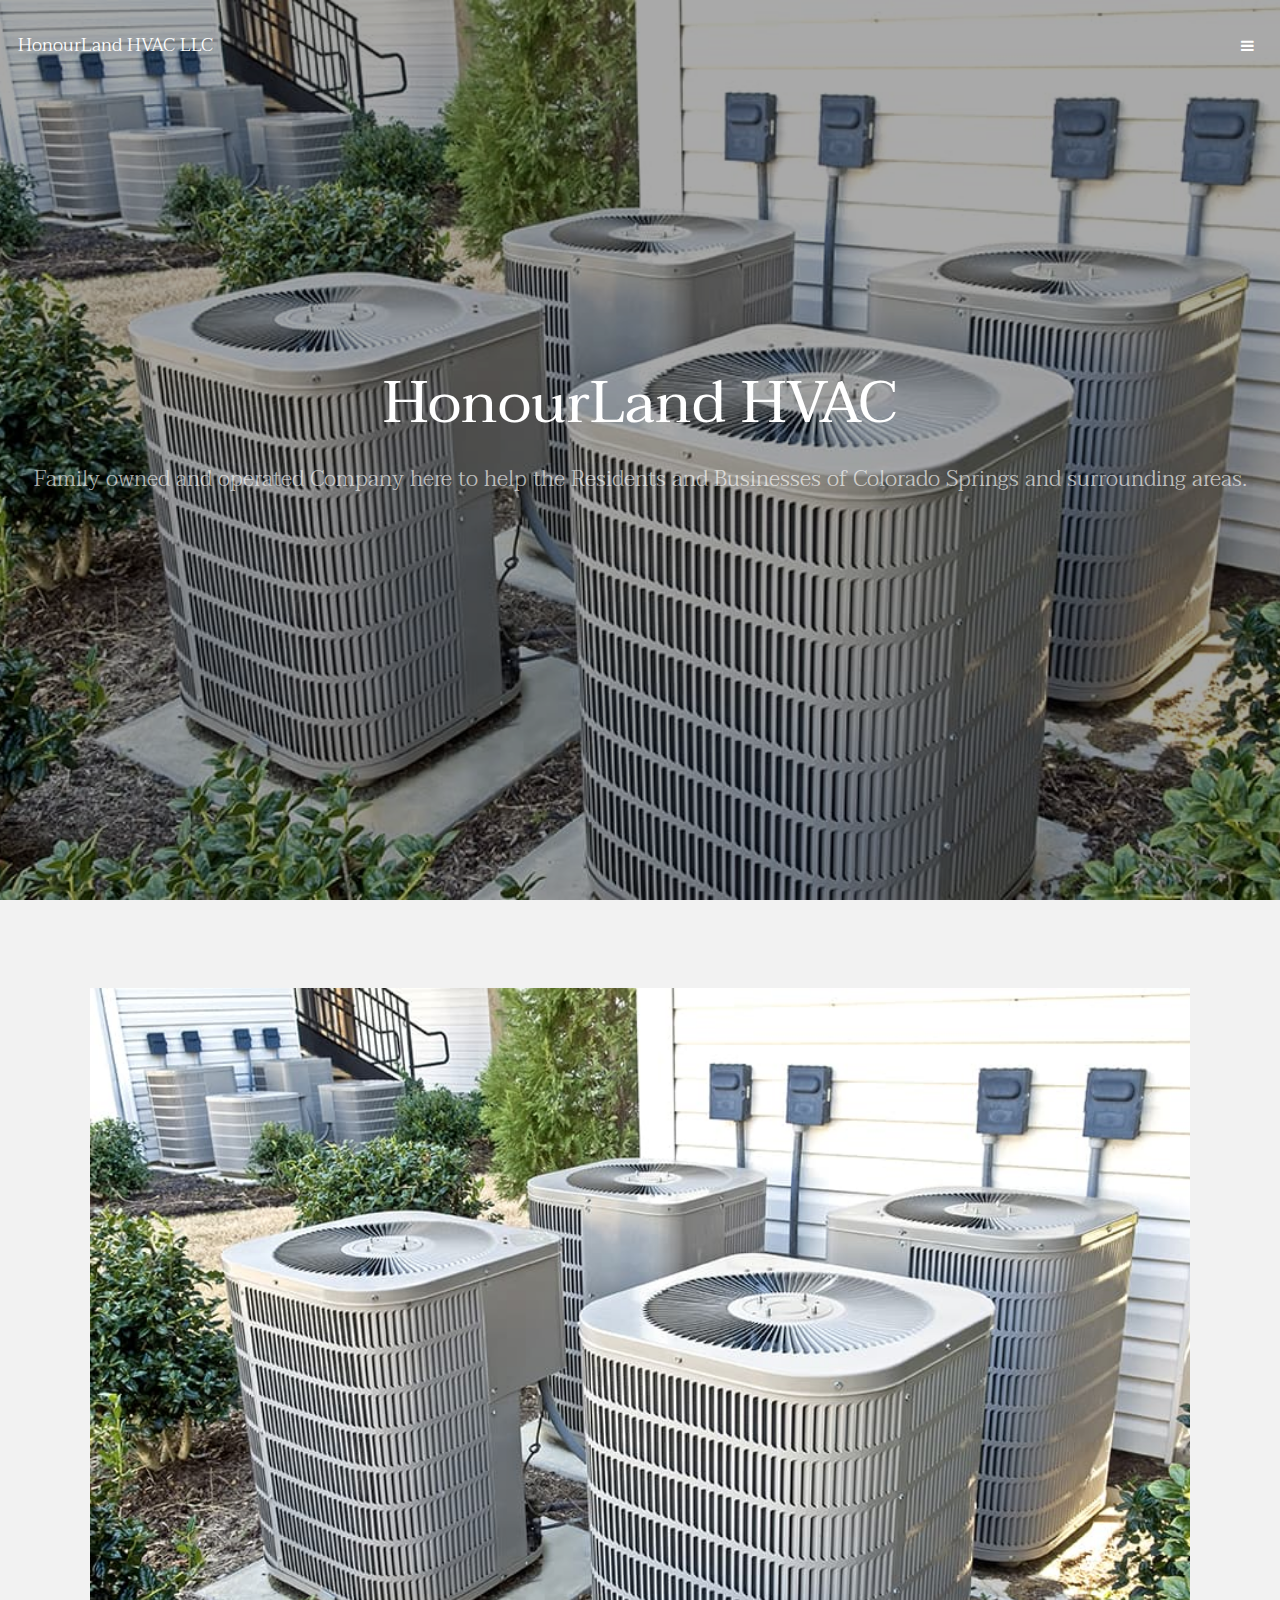
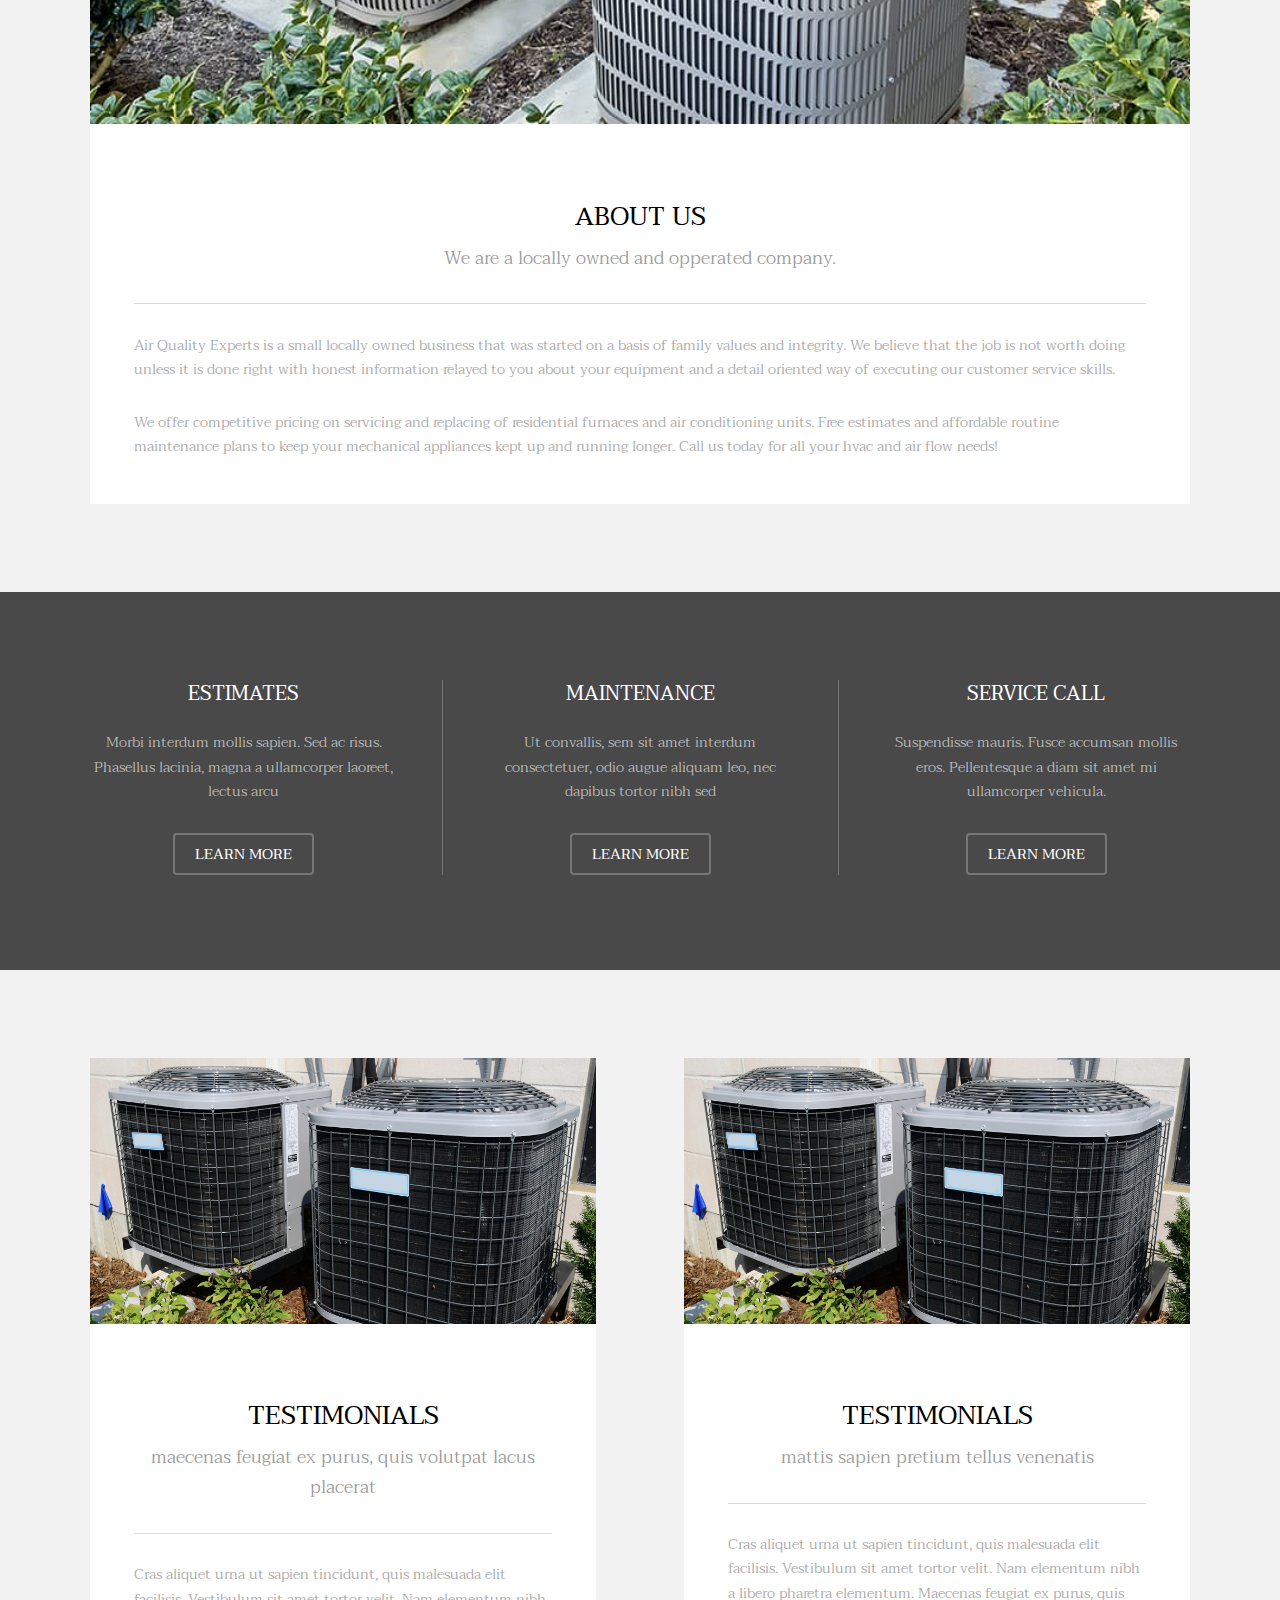
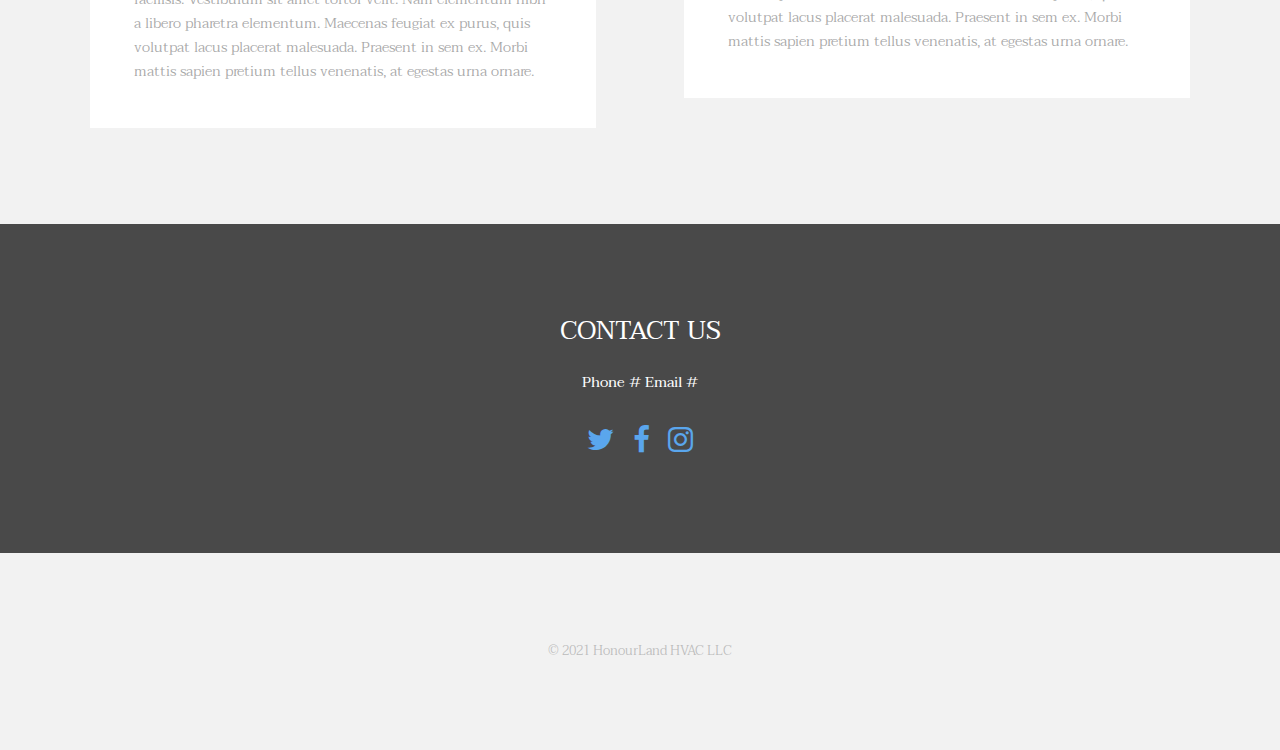
<file: index.html>
<!DOCTYPE HTML>
<!--
	Transitive by TEMPLATED
	templated.co @templatedco
	Released for free under the Creative Commons Attribution 3.0 license (templated.co/license)
-->
<html>
	<head>
		<title>HonourLand HVAC LLC</title>
		<meta charset="utf-8" />
		<meta name="viewport" content="width=device-width, initial-scale=1" />
		<link rel="stylesheet" href="assets/css/main.css" />
	</head>
	<body>

		<!-- Header -->
			<header id="header" class="alt">
				<div class="logo"><a href="index.html">HonourLand HVAC LLC   <h5>Call Today 000-000-0000</h5></a></div>	
				<a href="#menu" class="toggle"><span>Menu</span></a>
			</header>

		<!-- Nav -->
			<nav id="menu">
				<ul class="links">
					<li><a href="index.html">Home</a></li>
					<li><a href="generic.html">Services</a></li>
					<li><a href="elements.html">About</a></li>
				</ul>
			</nav>

		<!-- Banner -->
		<!--
			To use a video as your background, set data-video to the name of your video without
			its extension (eg. images/banner). Your video must be available in both .mp4 and .webm
			formats to work correctly.
		-->
			<section id="banner" data-video="images/air-conditioner-hero_1600x840_.jpg">
				<div class="inner">
					<h1>HonourLand HVAC</h1>
					<p>Family owned and operated Company here to help the Residents and Businesses of Colorado Springs and surrounding areas.<br />
					
				</div>
			</section>

		<!-- One -->
			<section id="one" class="wrapper style2">
				<div class="inner">
					<div>
						<div class="box">
							<div class="image fit">
								<img src="images/Air-Conditioning-Units.jpg" alt="" />
							</div>
							<div class="content">
								<header class="align-center">
									<h2> About Us</h2>
									<p>We are a locally owned and opperated company.</p>
								</header>
								<hr />
								<p> Air Quality Experts is a small locally owned business that was started on a basis of family values and integrity. We believe that the job is not worth doing unless it is done right with honest information relayed to you about your equipment and a detail oriented way of executing our customer service skills.</p>
								<p> We offer competitive pricing on servicing and replacing of residential furnaces and air conditioning units. Free estimates and affordable routine maintenance plans to keep your mechanical appliances kept up and running longer. Call us today for all your hvac and air flow needs!</p>
							</div>
						</div>
					</div>
				</div>
			</section>

		<!-- Two -->
			<section id="two" class="wrapper style3">
				<div class="inner">
					<div id="flexgrid">
						<div>
							<header>
								<h3>Estimates</h3>
							</header>
							<p>Morbi interdum mollis sapien. Sed ac risus. Phasellus lacinia, magna a ullamcorper laoreet, lectus arcu</p>
							<ul class="actions">
								<li><a href="elements.html" class="button alt">Learn More</a></li>
							</ul>
						</div>
						<div>
							<header>
								<h3>Maintenance</h3>
							</header>
							<p>Ut convallis, sem sit amet interdum consectetuer, odio augue aliquam leo, nec dapibus tortor nibh sed </p>
							<ul class="actions">
								<li><a href="#" class="button alt">Learn More</a></li>
							</ul>
						</div>
						<div>
							<header>
								<h3>Service call</h3>
							</header>
							<p>Suspendisse mauris. Fusce accumsan mollis eros. Pellentesque a diam sit amet mi ullamcorper vehicula.</p>
							<ul class="actions">
								<li><a href="#" class="button alt">Learn More</a></li>
							</ul>
						</div>
					</div>
				</div>
			</section>

		<!-- Three -->
			<section id="three" class="wrapper style2">
				<div class="inner">
					<div class="grid-style">

						<div>
							<div class="box">
								<div class="image fit">
									<img src="images/air-conditioner-hero_1600x840_.jpg" alt="" />
								</div>
								<div class="content">
									<header class="align-center">
										<h2>Testimonials</h2>
										<p>maecenas feugiat ex purus, quis volutpat lacus placerat</p>
									</header>
									<hr />
									<p> Cras aliquet urna ut sapien tincidunt, quis malesuada elit facilisis. Vestibulum sit amet tortor velit. Nam elementum nibh a libero pharetra elementum. Maecenas feugiat ex purus, quis volutpat lacus placerat malesuada. Praesent in sem ex. Morbi mattis sapien pretium tellus venenatis, at egestas urna ornare.</p>
								</div>
							</div>
						</div>

						<div>
							<div class="box">
								<div class="image fit">
									<img src="images/air-conditioner-hero_1600x840_.jpg" alt="" />
								</div>
								<div class="content">
									<header class="align-center">
										<h2>Testimonials</h2>
										<p>mattis sapien pretium tellus venenatis</p>
									</header>
									<hr />
									<p> Cras aliquet urna ut sapien tincidunt, quis malesuada elit facilisis. Vestibulum sit amet tortor velit. Nam elementum nibh a libero pharetra elementum. Maecenas feugiat ex purus, quis volutpat lacus placerat malesuada. Praesent in sem ex. Morbi mattis sapien pretium tellus venenatis, at egestas urna ornare.</p>
								</div>
							</div>
						</div>

					</div>
				</div>
			</section>

		<!-- Four -->
			<section id="four" class="wrapper style3">
				<div class="inner">

					<header class="align-center">
						<h2>Contact us</h2>
						<h1> Phone #       Email #    </h1>
						<ul class="icons">
							<li><a href="#" class="icon fa-twitter"><span class="label">Twitter</span></a></li>
							<li><a href="#" class="icon fa-facebook"><span class="label">Facebook</span></a></li>
							<li><a href="#" class="icon fa-instagram"><span class="label">Instagram</span></a></li>
				</div>
			</section>
			<footer id="footer" class="wrapper">

				<div class="copyright">
					&copy; 2021 HonourLand HVAC LLC 
				</div>
			
			</footer>

		<!-- Scripts -->
			<script src="assets/js/jquery.min.js"></script>
			<script src="assets/js/jquery.scrolly.min.js"></script>
			<script src="assets/js/jquery.scrollex.min.js"></script>
			<script src="assets/js/skel.min.js"></script>
			<script src="assets/js/util.js"></script>
			<script src="assets/js/main.js"></script>
	</body>
</html>
</file>
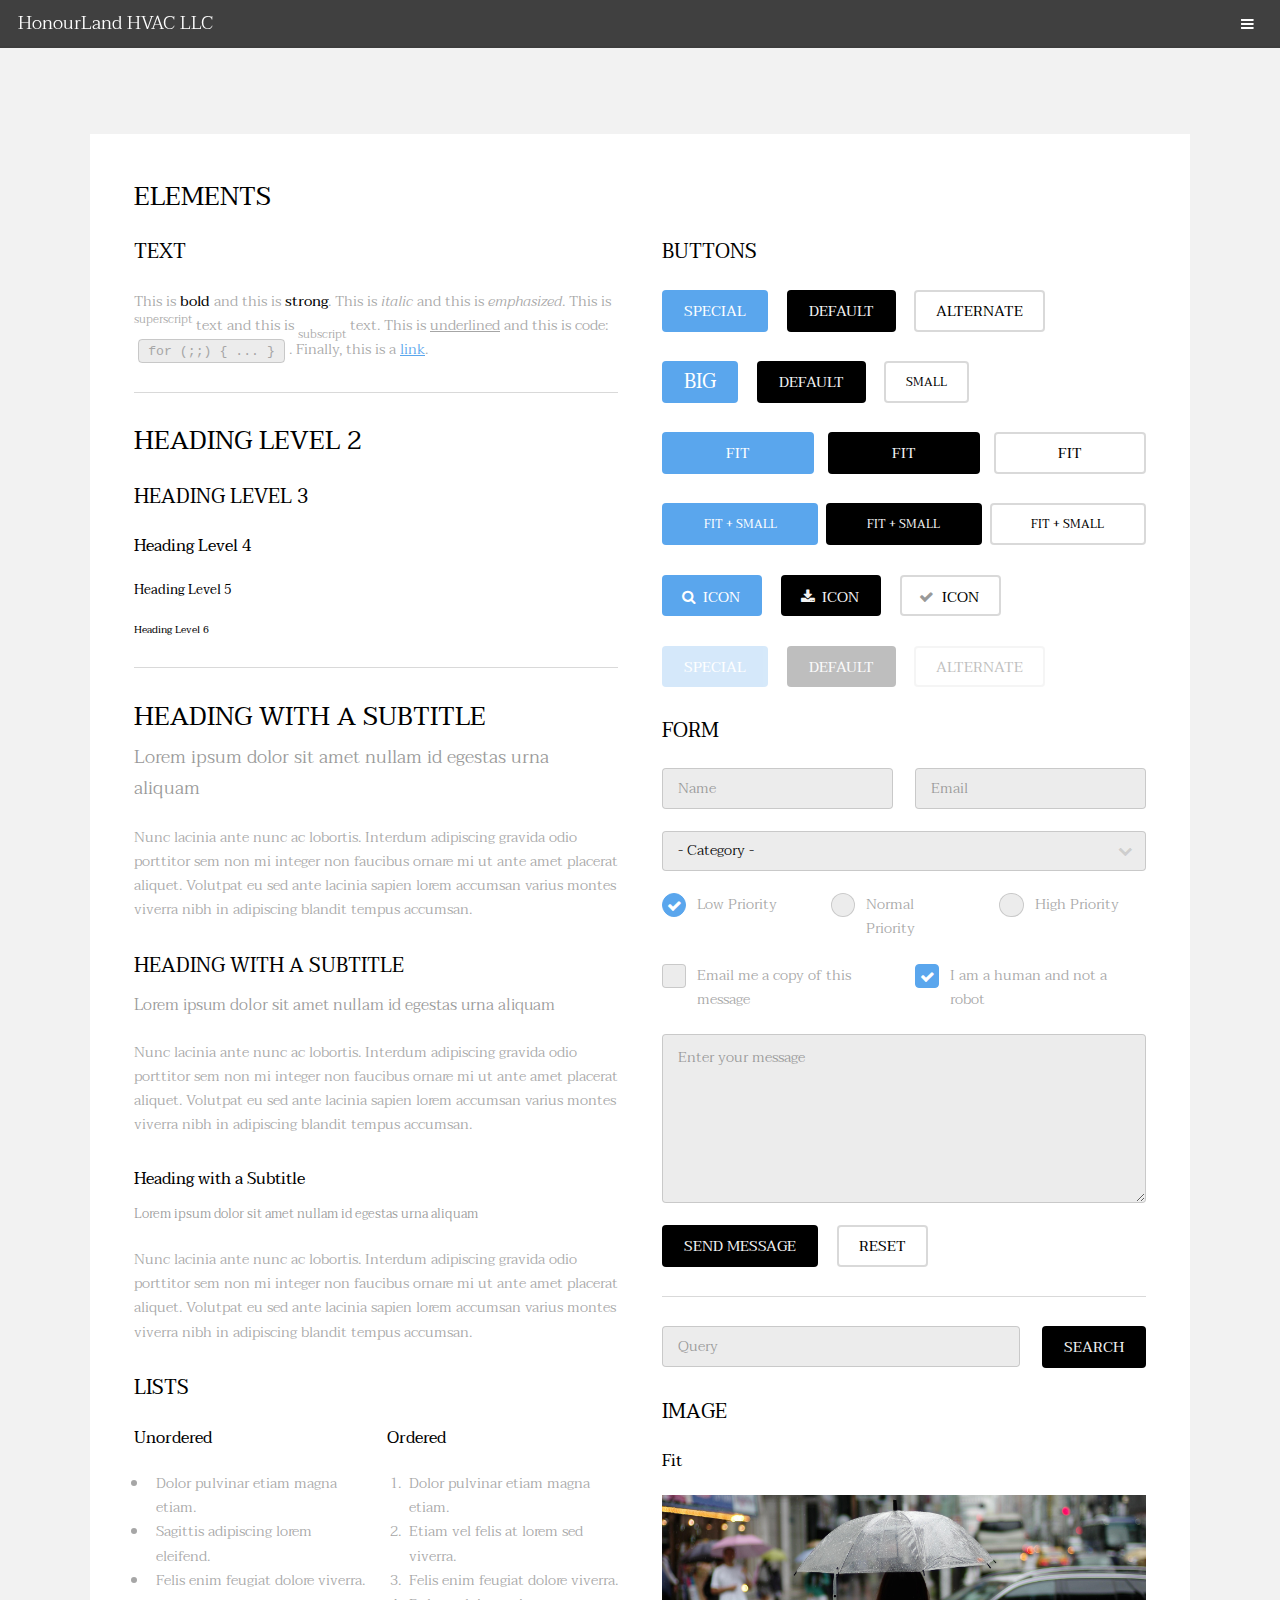
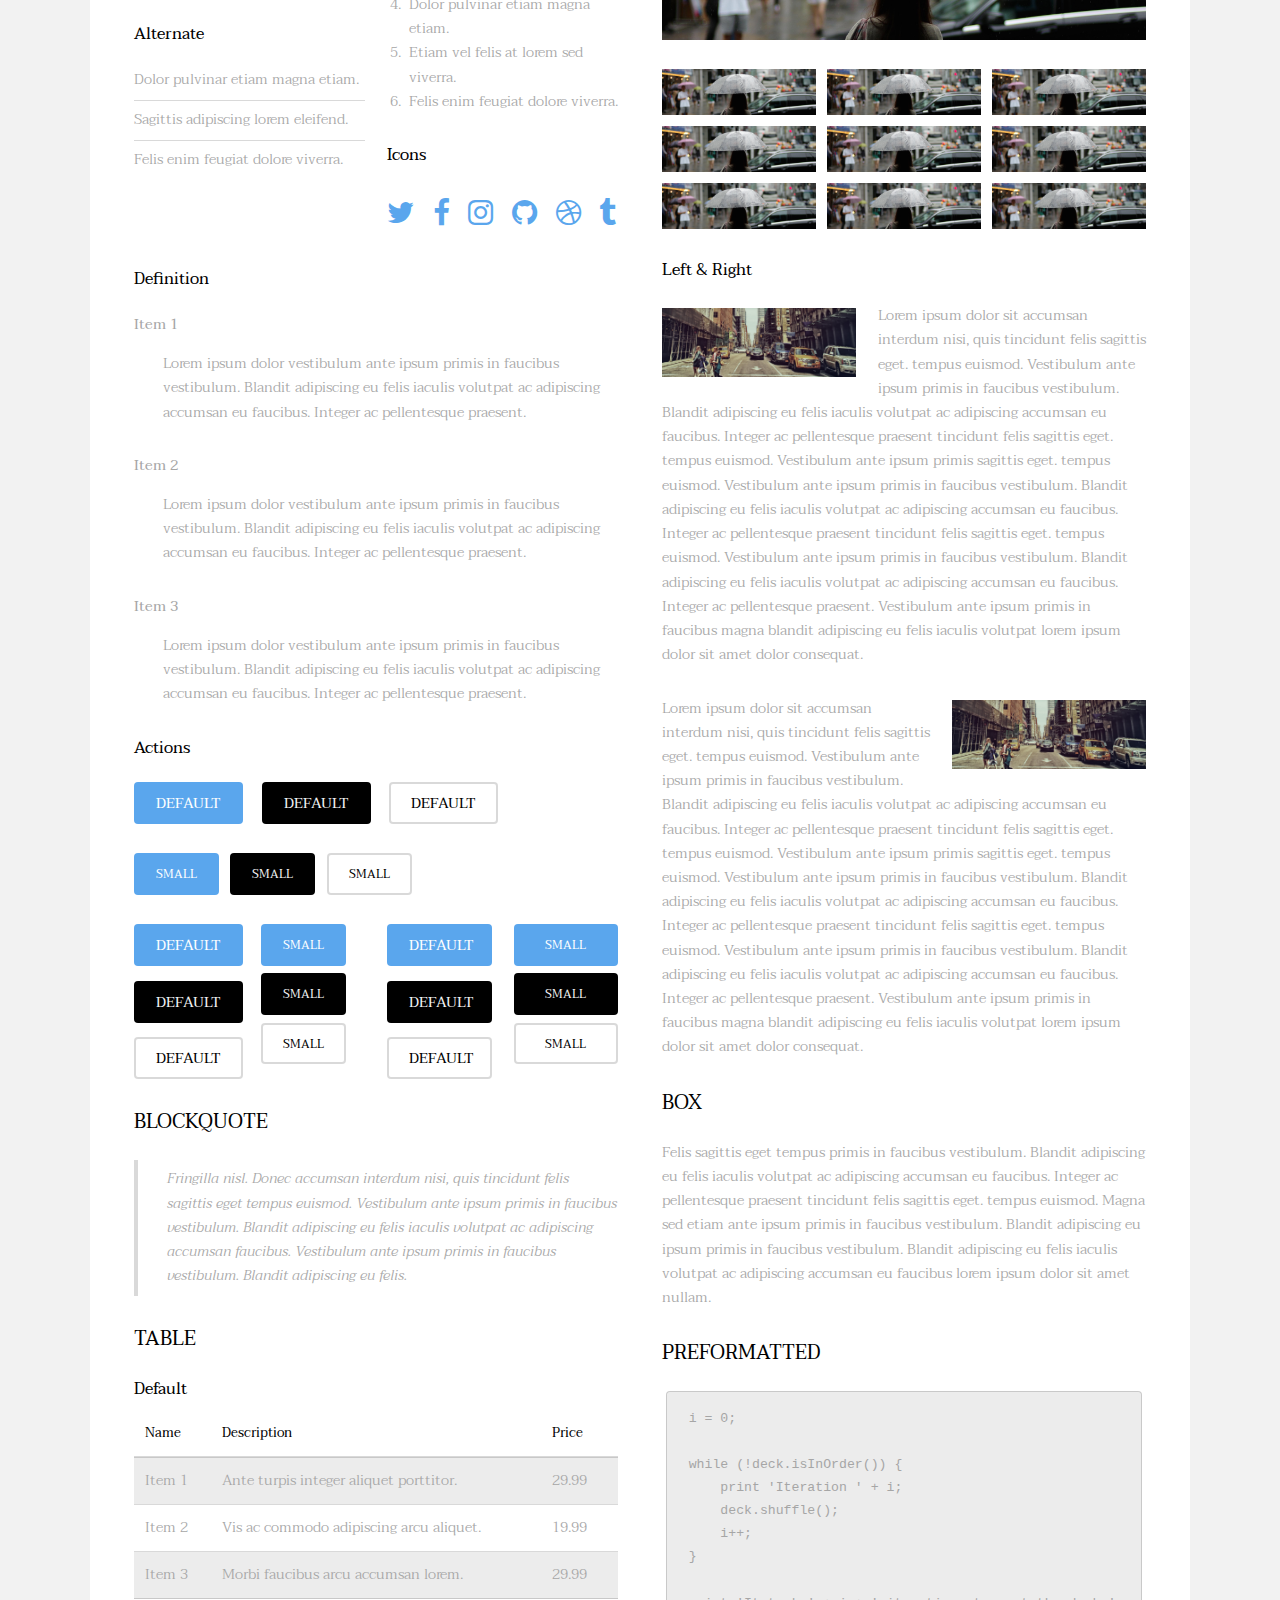
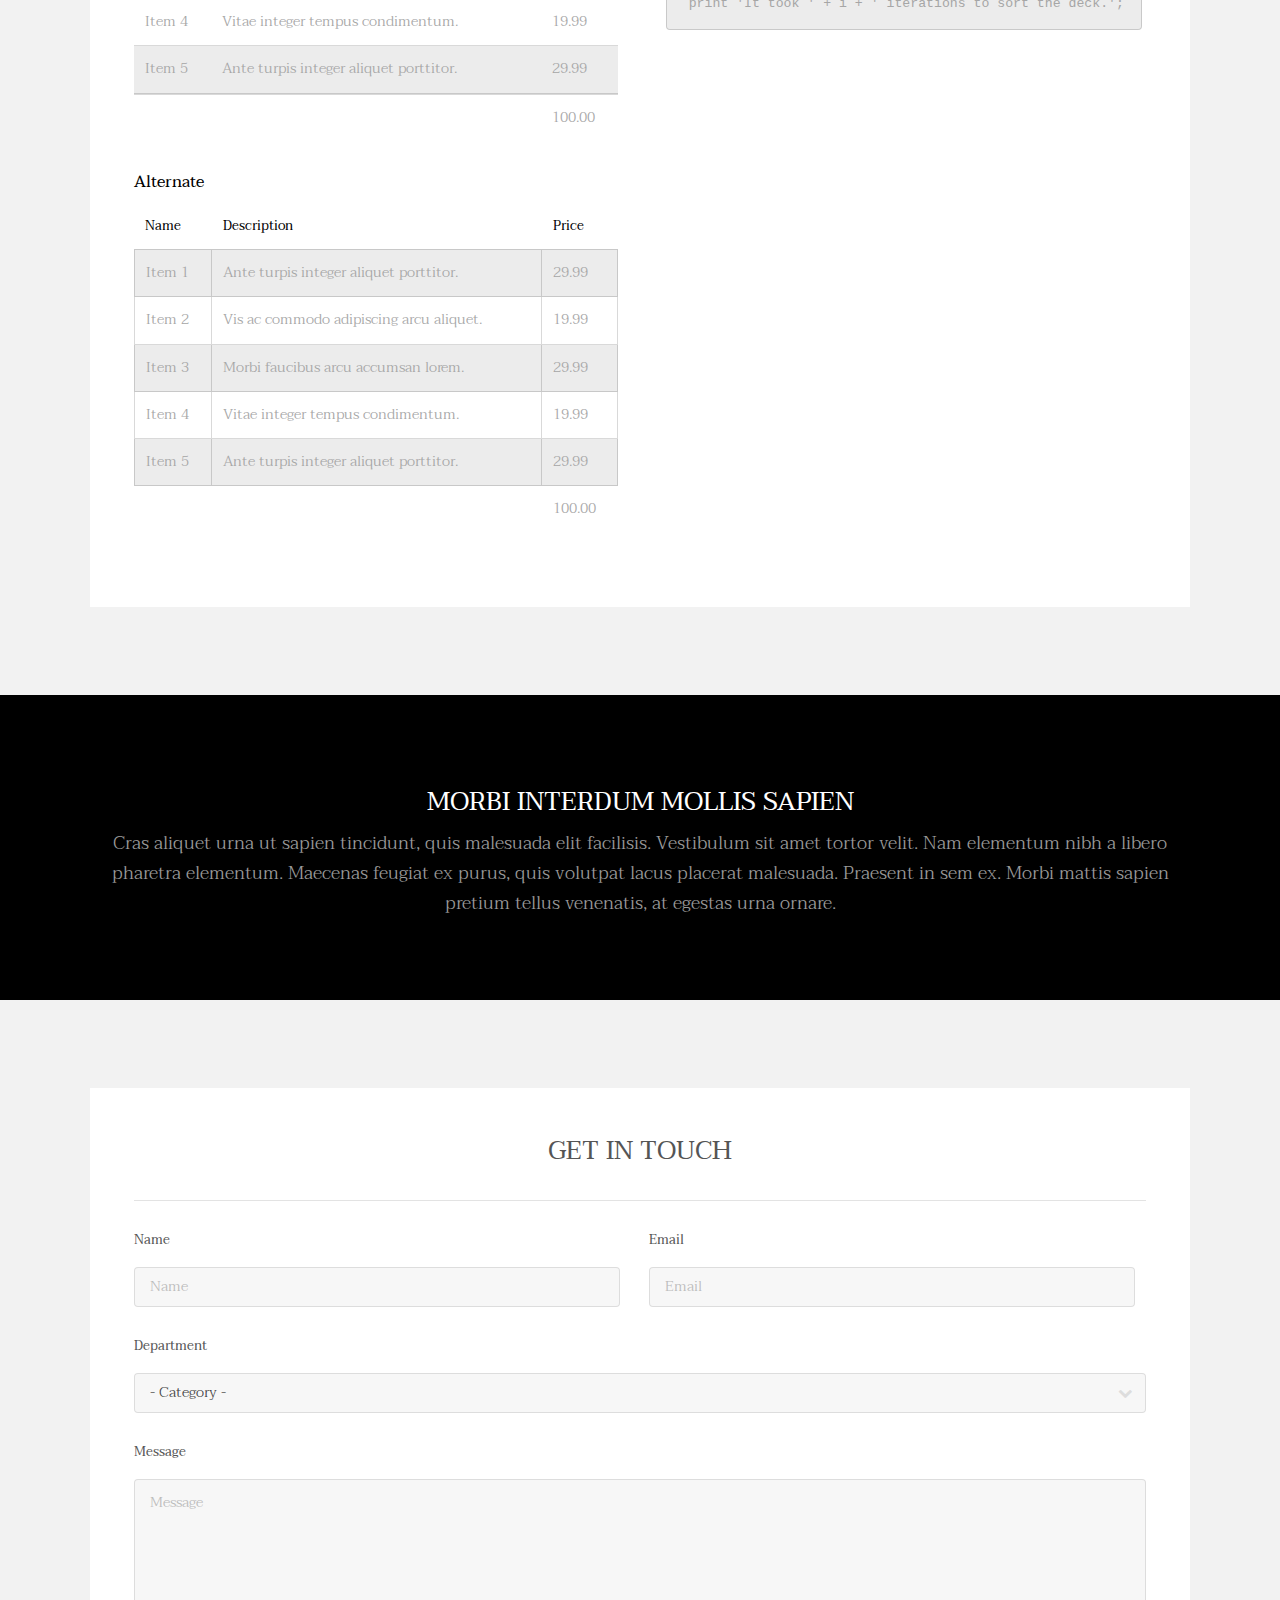
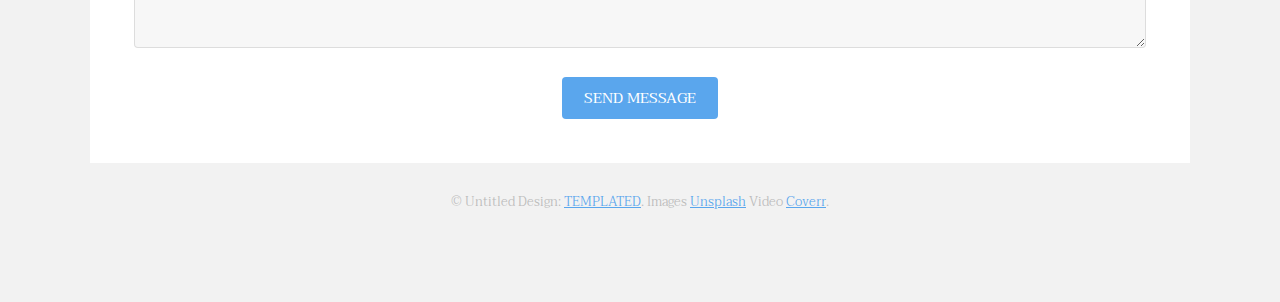
<file: elements.html>
<!DOCTYPE HTML>
<!--
	Transitive by TEMPLATED
	templated.co @templatedco
	Released for free under the Creative Commons Attribution 3.0 license (templated.co/license)
-->
<html>
	<head>
		<title>HonourLand HVAC LLC</title>
		<meta charset="utf-8" />
		<meta name="viewport" content="width=device-width, initial-scale=1" />
		<link rel="stylesheet" href="assets/css/main.css" />
	</head>
	<body class="subpage">

		<!-- Header -->
			<header id="header">
				<div class="logo"><a href="index.html">HonourLand HVAC LLC</a></div>
				<a href="#menu" class="toggle"><span>Menu</span></a>
			</header>

		<!-- Nav -->
			<nav id="menu">
				<ul class="links">
					<li><a href="index.html">Home</a></li>
					<li><a href="generic.html">Generic</a></li>
					<li><a href="elements.html">Elements</a></li>
				</ul>
			</nav>

		<!-- One -->
			<section id="one" class="wrapper style2">
				<div class="inner">
					<div class="box">
					<div class="content">

					<!-- Elements -->
						<h2 id="elements">Elements</h2>
						<div class="row 200%">
							<div class="6u 12u$(medium)">

								<!-- Text stuff -->
									<h3>Text</h3>
									<p>This is <b>bold</b> and this is <strong>strong</strong>. This is <i>italic</i> and this is <em>emphasized</em>.
									This is <sup>superscript</sup> text and this is <sub>subscript</sub> text.
									This is <u>underlined</u> and this is code: <code>for (;;) { ... }</code>.
									Finally, this is a <a href="#">link</a>.</p>
									<hr />
									<h2>Heading Level 2</h2>
									<h3>Heading Level 3</h3>
									<h4>Heading Level 4</h4>
									<h5>Heading Level 5</h5>
									<h6>Heading Level 6</h6>
									<hr />
									<header>
										<h2>Heading with a Subtitle</h2>
										<p>Lorem ipsum dolor sit amet nullam id egestas urna aliquam</p>
									</header>
									<p>Nunc lacinia ante nunc ac lobortis. Interdum adipiscing gravida odio porttitor sem non mi integer non faucibus ornare mi ut ante amet placerat aliquet. Volutpat eu sed ante lacinia sapien lorem accumsan varius montes viverra nibh in adipiscing blandit tempus accumsan.</p>
									<header>
										<h3>Heading with a Subtitle</h3>
										<p>Lorem ipsum dolor sit amet nullam id egestas urna aliquam</p>
									</header>
									<p>Nunc lacinia ante nunc ac lobortis. Interdum adipiscing gravida odio porttitor sem non mi integer non faucibus ornare mi ut ante amet placerat aliquet. Volutpat eu sed ante lacinia sapien lorem accumsan varius montes viverra nibh in adipiscing blandit tempus accumsan.</p>
									<header>
										<h4>Heading with a Subtitle</h4>
										<p>Lorem ipsum dolor sit amet nullam id egestas urna aliquam</p>
									</header>
									<p>Nunc lacinia ante nunc ac lobortis. Interdum adipiscing gravida odio porttitor sem non mi integer non faucibus ornare mi ut ante amet placerat aliquet. Volutpat eu sed ante lacinia sapien lorem accumsan varius montes viverra nibh in adipiscing blandit tempus accumsan.</p>

								<!-- Lists -->
									<h3>Lists</h3>
									<div class="row">
										<div class="6u 12u$(small)">

											<h4>Unordered</h4>
											<ul>
												<li>Dolor pulvinar etiam magna etiam.</li>
												<li>Sagittis adipiscing lorem eleifend.</li>
												<li>Felis enim feugiat dolore viverra.</li>
											</ul>

											<h4>Alternate</h4>
											<ul class="alt">
												<li>Dolor pulvinar etiam magna etiam.</li>
												<li>Sagittis adipiscing lorem eleifend.</li>
												<li>Felis enim feugiat dolore viverra.</li>
											</ul>

										</div>
										<div class="6u$ 12u$(small)">

											<h4>Ordered</h4>
											<ol>
												<li>Dolor pulvinar etiam magna etiam.</li>
												<li>Etiam vel felis at lorem sed viverra.</li>
												<li>Felis enim feugiat dolore viverra.</li>
												<li>Dolor pulvinar etiam magna etiam.</li>
												<li>Etiam vel felis at lorem sed viverra.</li>
												<li>Felis enim feugiat dolore viverra.</li>
											</ol>

											<h4>Icons</h4>
											<ul class="icons">
												<li><a href="#" class="icon fa-twitter"><span class="label">Twitter</span></a></li>
												<li><a href="#" class="icon fa-facebook"><span class="label">Facebook</span></a></li>
												<li><a href="#" class="icon fa-instagram"><span class="label">Instagram</span></a></li>
												<li><a href="#" class="icon fa-github"><span class="label">Github</span></a></li>
												<li><a href="#" class="icon fa-dribbble"><span class="label">Dribbble</span></a></li>
												<li><a href="#" class="icon fa-tumblr"><span class="label">Tumblr</span></a></li>
											</ul>

										</div>
									</div>
									<h4>Definition</h4>
									<dl>
										<dt>Item 1</dt>
										<dd>
											<p>Lorem ipsum dolor vestibulum ante ipsum primis in faucibus vestibulum. Blandit adipiscing eu felis iaculis volutpat ac adipiscing accumsan eu faucibus. Integer ac pellentesque praesent.</p>
										</dd>
										<dt>Item 2</dt>
										<dd>
											<p>Lorem ipsum dolor vestibulum ante ipsum primis in faucibus vestibulum. Blandit adipiscing eu felis iaculis volutpat ac adipiscing accumsan eu faucibus. Integer ac pellentesque praesent.</p>
										</dd>
										<dt>Item 3</dt>
										<dd>
											<p>Lorem ipsum dolor vestibulum ante ipsum primis in faucibus vestibulum. Blandit adipiscing eu felis iaculis volutpat ac adipiscing accumsan eu faucibus. Integer ac pellentesque praesent.</p>
										</dd>
									</dl>

									<h4>Actions</h4>
									<ul class="actions">
										<li><a href="#" class="button special">Default</a></li>
										<li><a href="#" class="button">Default</a></li>
										<li><a href="#" class="button alt">Default</a></li>
									</ul>
									<ul class="actions small">
										<li><a href="#" class="button special small">Small</a></li>
										<li><a href="#" class="button small">Small</a></li>
										<li><a href="#" class="button alt small">Small</a></li>
									</ul>
									<div class="row">
										<div class="3u 12u$(small)">
											<ul class="actions vertical">
												<li><a href="#" class="button special">Default</a></li>
												<li><a href="#" class="button">Default</a></li>
												<li><a href="#" class="button alt">Default</a></li>
											</ul>
										</div>
										<div class="3u 12u$(small)">
											<ul class="actions vertical small">
												<li><a href="#" class="button special small">Small</a></li>
												<li><a href="#" class="button small">Small</a></li>
												<li><a href="#" class="button alt small">Small</a></li>
											</ul>
										</div>
										<div class="3u 12u$(small)">
											<ul class="actions vertical">
												<li><a href="#" class="button special fit">Default</a></li>
												<li><a href="#" class="button fit">Default</a></li>
												<li><a href="#" class="button alt fit">Default</a></li>
											</ul>
										</div>
										<div class="3u$ 12u$(small)">
											<ul class="actions vertical small">
												<li><a href="#" class="button special small fit">Small</a></li>
												<li><a href="#" class="button small fit">Small</a></li>
												<li><a href="#" class="button alt small fit">Small</a></li>
											</ul>
										</div>
									</div>

								<!-- Blockquote -->
									<h3>Blockquote</h3>
									<blockquote>Fringilla nisl. Donec accumsan interdum nisi, quis tincidunt felis sagittis eget tempus euismod. Vestibulum ante ipsum primis in faucibus vestibulum. Blandit adipiscing eu felis iaculis volutpat ac adipiscing accumsan faucibus. Vestibulum ante ipsum primis in faucibus vestibulum. Blandit adipiscing eu felis.</blockquote>

								<!-- Table -->
									<h3>Table</h3>

									<h4>Default</h4>
									<div class="table-wrapper">
										<table>
											<thead>
												<tr>
													<th>Name</th>
													<th>Description</th>
													<th>Price</th>
												</tr>
											</thead>
											<tbody>
												<tr>
													<td>Item 1</td>
													<td>Ante turpis integer aliquet porttitor.</td>
													<td>29.99</td>
												</tr>
												<tr>
													<td>Item 2</td>
													<td>Vis ac commodo adipiscing arcu aliquet.</td>
													<td>19.99</td>
												</tr>
												<tr>
													<td>Item 3</td>
													<td> Morbi faucibus arcu accumsan lorem.</td>
													<td>29.99</td>
												</tr>
												<tr>
													<td>Item 4</td>
													<td>Vitae integer tempus condimentum.</td>
													<td>19.99</td>
												</tr>
												<tr>
													<td>Item 5</td>
													<td>Ante turpis integer aliquet porttitor.</td>
													<td>29.99</td>
												</tr>
											</tbody>
											<tfoot>
												<tr>
													<td colspan="2"></td>
													<td>100.00</td>
												</tr>
											</tfoot>
										</table>
									</div>

									<h4>Alternate</h4>
									<div class="table-wrapper">
										<table class="alt">
											<thead>
												<tr>
													<th>Name</th>
													<th>Description</th>
													<th>Price</th>
												</tr>
											</thead>
											<tbody>
												<tr>
													<td>Item 1</td>
													<td>Ante turpis integer aliquet porttitor.</td>
													<td>29.99</td>
												</tr>
												<tr>
													<td>Item 2</td>
													<td>Vis ac commodo adipiscing arcu aliquet.</td>
													<td>19.99</td>
												</tr>
												<tr>
													<td>Item 3</td>
													<td> Morbi faucibus arcu accumsan lorem.</td>
													<td>29.99</td>
												</tr>
												<tr>
													<td>Item 4</td>
													<td>Vitae integer tempus condimentum.</td>
													<td>19.99</td>
												</tr>
												<tr>
													<td>Item 5</td>
													<td>Ante turpis integer aliquet porttitor.</td>
													<td>29.99</td>
												</tr>
											</tbody>
											<tfoot>
												<tr>
													<td colspan="2"></td>
													<td>100.00</td>
												</tr>
											</tfoot>
										</table>
									</div>

							</div>
							<div class="6u$ 12u$(medium)">

								<!-- Buttons -->
									<h3>Buttons</h3>
									<ul class="actions">
										<li><a href="#" class="button special">Special</a></li>
										<li><a href="#" class="button">Default</a></li>
										<li><a href="#" class="button alt">Alternate</a></li>
									</ul>
									<ul class="actions">
										<li><a href="#" class="button special big">Big</a></li>
										<li><a href="#" class="button">Default</a></li>
										<li><a href="#" class="button alt small">Small</a></li>
									</ul>
									<ul class="actions fit">
										<li><a href="#" class="button special fit">Fit</a></li>
										<li><a href="#" class="button fit">Fit</a></li>
										<li><a href="#" class="button alt fit">Fit</a></li>
									</ul>
									<ul class="actions fit small">
										<li><a href="#" class="button special fit small">Fit + Small</a></li>
										<li><a href="#" class="button fit small">Fit + Small</a></li>
										<li><a href="#" class="button alt fit small">Fit + Small</a></li>
									</ul>
									<ul class="actions">
										<li><a href="#" class="button special icon fa-search">Icon</a></li>
										<li><a href="#" class="button icon fa-download">Icon</a></li>
										<li><a href="#" class="button alt icon fa-check">Icon</a></li>
									</ul>
									<ul class="actions">
										<li><span class="button special disabled">Special</span></li>
										<li><span class="button disabled">Default</span></li>
										<li><span class="button alt disabled">Alternate</span></li>
									</ul>

								<!-- Form -->
									<h3>Form</h3>

									<form method="post" action="#">
										<div class="row uniform">
											<div class="6u 12u$(xsmall)">
												<input type="text" name="demo-name" id="demo-name" value="" placeholder="Name" />
											</div>
											<div class="6u$ 12u$(xsmall)">
												<input type="email" name="demo-email" id="demo-email" value="" placeholder="Email" />
											</div>
											<!-- Break -->
											<div class="12u$">
												<div class="select-wrapper">
													<select name="demo-category" id="demo-category">
														<option value="">- Category -</option>
														<option value="1">Manufacturing</option>
														<option value="1">Shipping</option>
														<option value="1">Administration</option>
														<option value="1">Human Resources</option>
													</select>
												</div>
											</div>
											<!-- Break -->
											<div class="4u 12u$(small)">
												<input type="radio" id="demo-priority-low" name="demo-priority" checked>
												<label for="demo-priority-low">Low Priority</label>
											</div>
											<div class="4u 12u$(small)">
												<input type="radio" id="demo-priority-normal" name="demo-priority">
												<label for="demo-priority-normal">Normal Priority</label>
											</div>
											<div class="4u$ 12u$(small)">
												<input type="radio" id="demo-priority-high" name="demo-priority">
												<label for="demo-priority-high">High Priority</label>
											</div>
											<!-- Break -->
											<div class="6u 12u$(small)">
												<input type="checkbox" id="demo-copy" name="demo-copy">
												<label for="demo-copy">Email me a copy of this message</label>
											</div>
											<div class="6u$ 12u$(small)">
												<input type="checkbox" id="demo-human" name="demo-human" checked>
												<label for="demo-human">I am a human and not a robot</label>
											</div>
											<!-- Break -->
											<div class="12u$">
												<textarea name="demo-message" id="demo-message" placeholder="Enter your message" rows="6"></textarea>
											</div>
											<!-- Break -->
											<div class="12u$">
												<ul class="actions">
													<li><input type="submit" value="Send Message" /></li>
													<li><input type="reset" value="Reset" class="alt" /></li>
												</ul>
											</div>
										</div>
									</form>

									<hr />

									<form method="post" action="#">
										<div class="row uniform">
											<div class="9u 12u$(small)">
												<input type="text" name="query" id="query" value="" placeholder="Query" />
											</div>
											<div class="3u$ 12u$(small)">
												<input type="submit" value="Search" class="fit" />
											</div>
										</div>
									</form>

								<!-- Image -->
									<h3>Image</h3>

									<h4>Fit</h4>
									<span class="image fit"><img src="images/pic01.jpg" alt="" /></span>
									<div class="box alt">
										<div class="row 50% uniform">
											<div class="4u"><span class="image fit"><img src="images/pic01.jpg" alt="" /></span></div>
											<div class="4u"><span class="image fit"><img src="images/pic01.jpg" alt="" /></span></div>
											<div class="4u$"><span class="image fit"><img src="images/pic01.jpg" alt="" /></span></div>
											<!-- Break -->
											<div class="4u"><span class="image fit"><img src="images/pic01.jpg" alt="" /></span></div>
											<div class="4u"><span class="image fit"><img src="images/pic01.jpg" alt="" /></span></div>
											<div class="4u$"><span class="image fit"><img src="images/pic01.jpg" alt="" /></span></div>
											<!-- Break -->
											<div class="4u"><span class="image fit"><img src="images/pic01.jpg" alt="" /></span></div>
											<div class="4u"><span class="image fit"><img src="images/pic01.jpg" alt="" /></span></div>
											<div class="4u$"><span class="image fit"><img src="images/pic01.jpg" alt="" /></span></div>
										</div>
									</div>

									<h4>Left &amp; Right</h4>
									<p><span class="image left"><img src="images/pic02.jpg" alt="" /></span>Lorem ipsum dolor sit accumsan interdum nisi, quis tincidunt felis sagittis eget. tempus euismod. Vestibulum ante ipsum primis in faucibus vestibulum. Blandit adipiscing eu felis iaculis volutpat ac adipiscing accumsan eu faucibus. Integer ac pellentesque praesent tincidunt felis sagittis eget. tempus euismod. Vestibulum ante ipsum primis sagittis eget. tempus euismod. Vestibulum ante ipsum primis in faucibus vestibulum. Blandit adipiscing eu felis iaculis volutpat ac adipiscing accumsan eu faucibus. Integer ac pellentesque praesent tincidunt felis sagittis eget. tempus euismod. Vestibulum ante ipsum primis in faucibus vestibulum. Blandit adipiscing eu felis iaculis volutpat ac adipiscing accumsan eu faucibus. Integer ac pellentesque praesent. Vestibulum ante ipsum primis in faucibus magna blandit adipiscing eu felis iaculis volutpat lorem ipsum dolor sit amet dolor consequat.</p>
									<p><span class="image right"><img src="images/pic02.jpg" alt="" /></span>Lorem ipsum dolor sit accumsan interdum nisi, quis tincidunt felis sagittis eget. tempus euismod. Vestibulum ante ipsum primis in faucibus vestibulum. Blandit adipiscing eu felis iaculis volutpat ac adipiscing accumsan eu faucibus. Integer ac pellentesque praesent tincidunt felis sagittis eget. tempus euismod. Vestibulum ante ipsum primis sagittis eget. tempus euismod. Vestibulum ante ipsum primis in faucibus vestibulum. Blandit adipiscing eu felis iaculis volutpat ac adipiscing accumsan eu faucibus. Integer ac pellentesque praesent tincidunt felis sagittis eget. tempus euismod. Vestibulum ante ipsum primis in faucibus vestibulum. Blandit adipiscing eu felis iaculis volutpat ac adipiscing accumsan eu faucibus. Integer ac pellentesque praesent. Vestibulum ante ipsum primis in faucibus magna blandit adipiscing eu felis iaculis volutpat lorem ipsum dolor sit amet dolor consequat.</p>

								<!-- Box -->
									<h3>Box</h3>
									<div class="box">
										<p>Felis sagittis eget tempus primis in faucibus vestibulum. Blandit adipiscing eu felis iaculis volutpat ac adipiscing accumsan eu faucibus. Integer ac pellentesque praesent tincidunt felis sagittis eget. tempus euismod. Magna sed etiam ante ipsum primis in faucibus vestibulum. Blandit adipiscing eu ipsum primis in faucibus vestibulum. Blandit adipiscing eu felis iaculis volutpat ac adipiscing accumsan eu faucibus lorem ipsum dolor sit amet nullam.</p>
									</div>

								<!-- Preformatted Code -->
									<h3>Preformatted</h3>
									<pre><code>i = 0;

while (!deck.isInOrder()) {
    print 'Iteration ' + i;
    deck.shuffle();
    i++;
}

print 'It took ' + i + ' iterations to sort the deck.';
</code></pre>

							</div>
						</div>
						</div>
					</div>
				</div>
			</section>

		<!-- Four -->
			<section id="four" class="wrapper style3">
				<div class="inner">

					<header class="align-center">
						<h2>Morbi interdum mollis sapien</h2>
						<p>Cras aliquet urna ut sapien tincidunt, quis malesuada elit facilisis. Vestibulum sit amet tortor velit. Nam elementum nibh a libero pharetra elementum. Maecenas feugiat ex purus, quis volutpat lacus placerat malesuada. Praesent in sem ex. Morbi mattis sapien pretium tellus venenatis, at egestas urna ornare.</p>
					</header>

				</div>
			</section>

		<!-- Footer -->
			<footer id="footer" class="wrapper">
				<div class="inner">
					<section>
						<div class="box">
							<div class="content">
								<h2 class="align-center">Get in Touch</h2>
								<hr />
								<form action="#" method="post">
									<div class="field half first">
										<label for="name">Name</label>
										<input name="name" id="name" type="text" placeholder="Name">
									</div>
									<div class="field half">
										<label for="email">Email</label>
										<input name="email" id="email" type="email" placeholder="Email">
									</div>
									<div class="field">
										<label for="dept">Department</label>
										<div class="select-wrapper">
											<select name="dept" id="dept">
												<option value="">- Category -</option>
												<option value="1">Manufacturing</option>
												<option value="1">Shipping</option>
												<option value="1">Administration</option>
												<option value="1">Human Resources</option>
											</select>
										</div>
									</div>
									<div class="field">
										<label for="message">Message</label>
										<textarea name="message" id="message" rows="6" placeholder="Message"></textarea>
									</div>
									<ul class="actions align-center">
										<li><input value="Send Message" class="button special" type="submit"></li>
									</ul>
								</form>
							</div>
						</div>
					</section>
					<div class="copyright">
						&copy; Untitled Design: <a href="https://templated.co/">TEMPLATED</a>. Images <a href="https://unsplash.com/">Unsplash</a> Video <a href="http://coverr.co/">Coverr</a>.
					</div>
				</div>
			</footer>

		<!-- Scripts -->
			<script src="assets/js/jquery.min.js"></script>
			<script src="assets/js/jquery.scrolly.min.js"></script>
			<script src="assets/js/jquery.scrollex.min.js"></script>
			<script src="assets/js/skel.min.js"></script>
			<script src="assets/js/util.js"></script>
			<script src="assets/js/main.js"></script>

	</body>
</html>
</file>
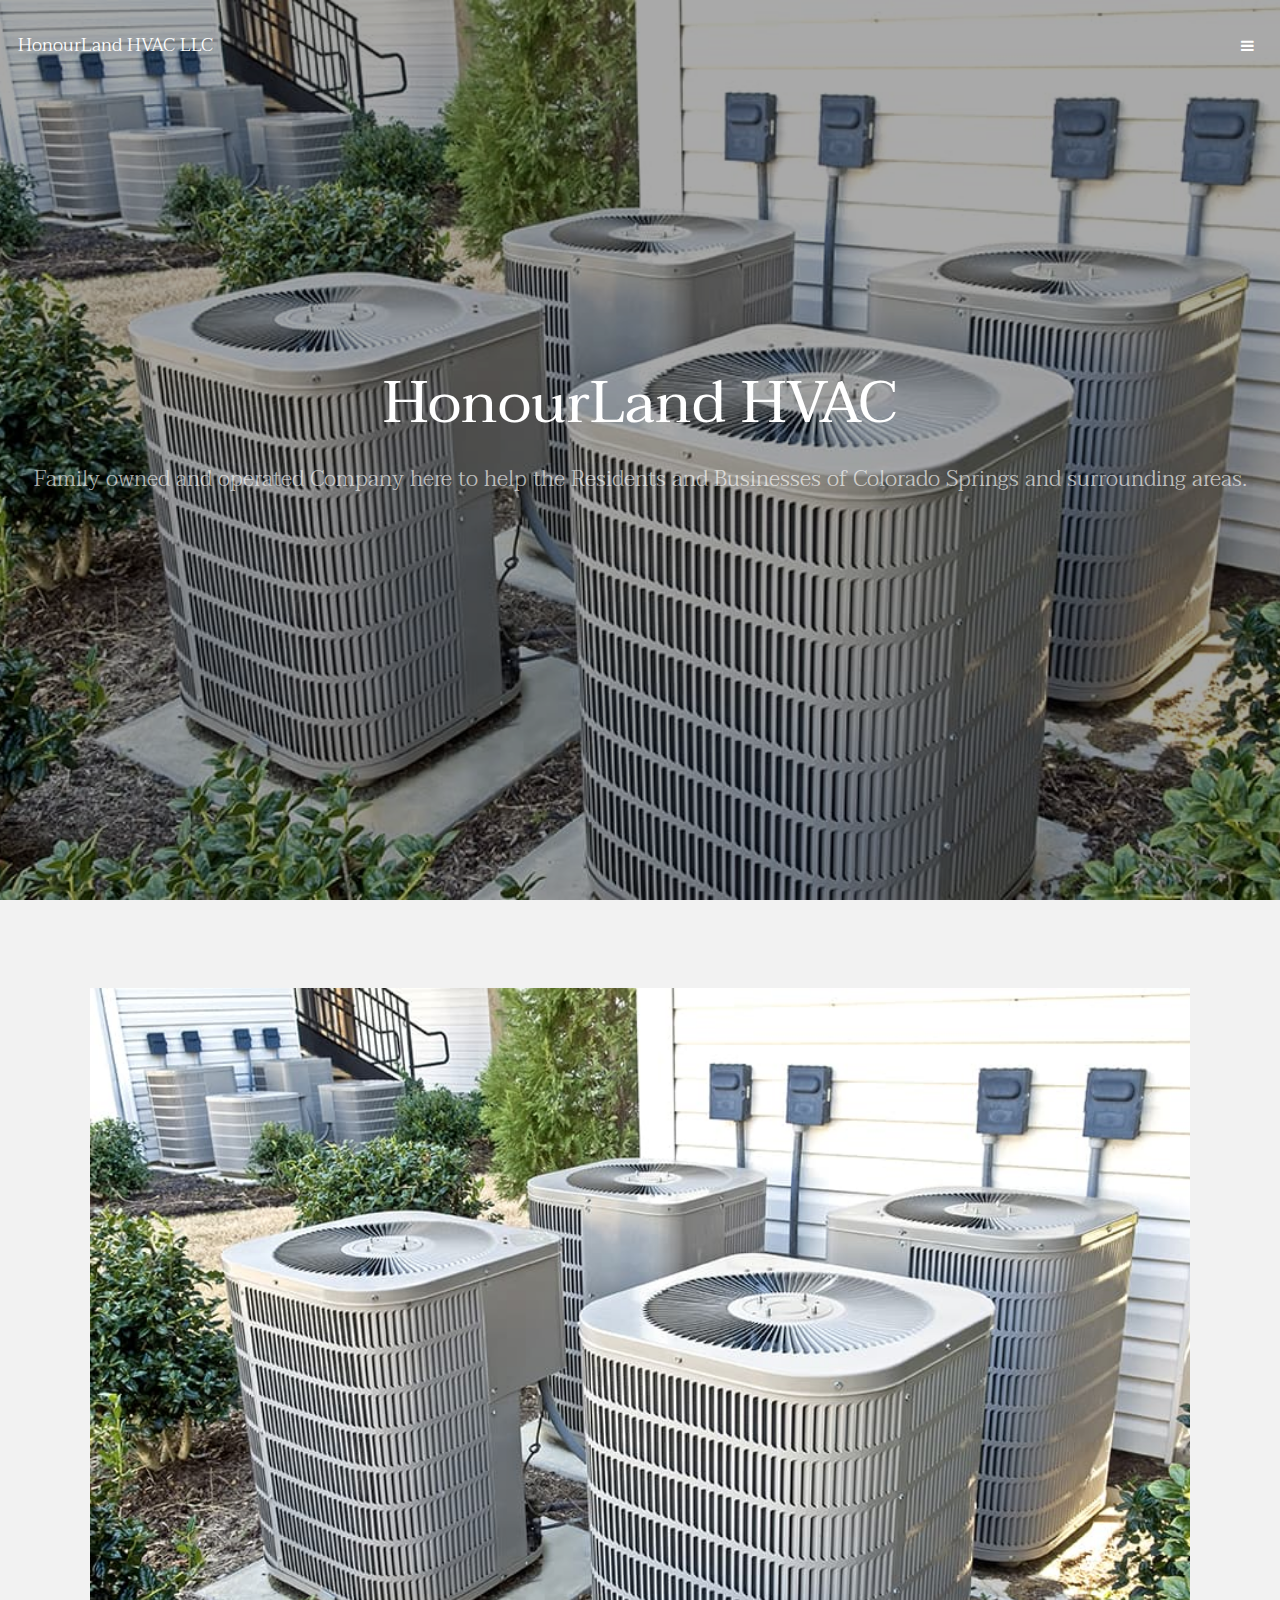
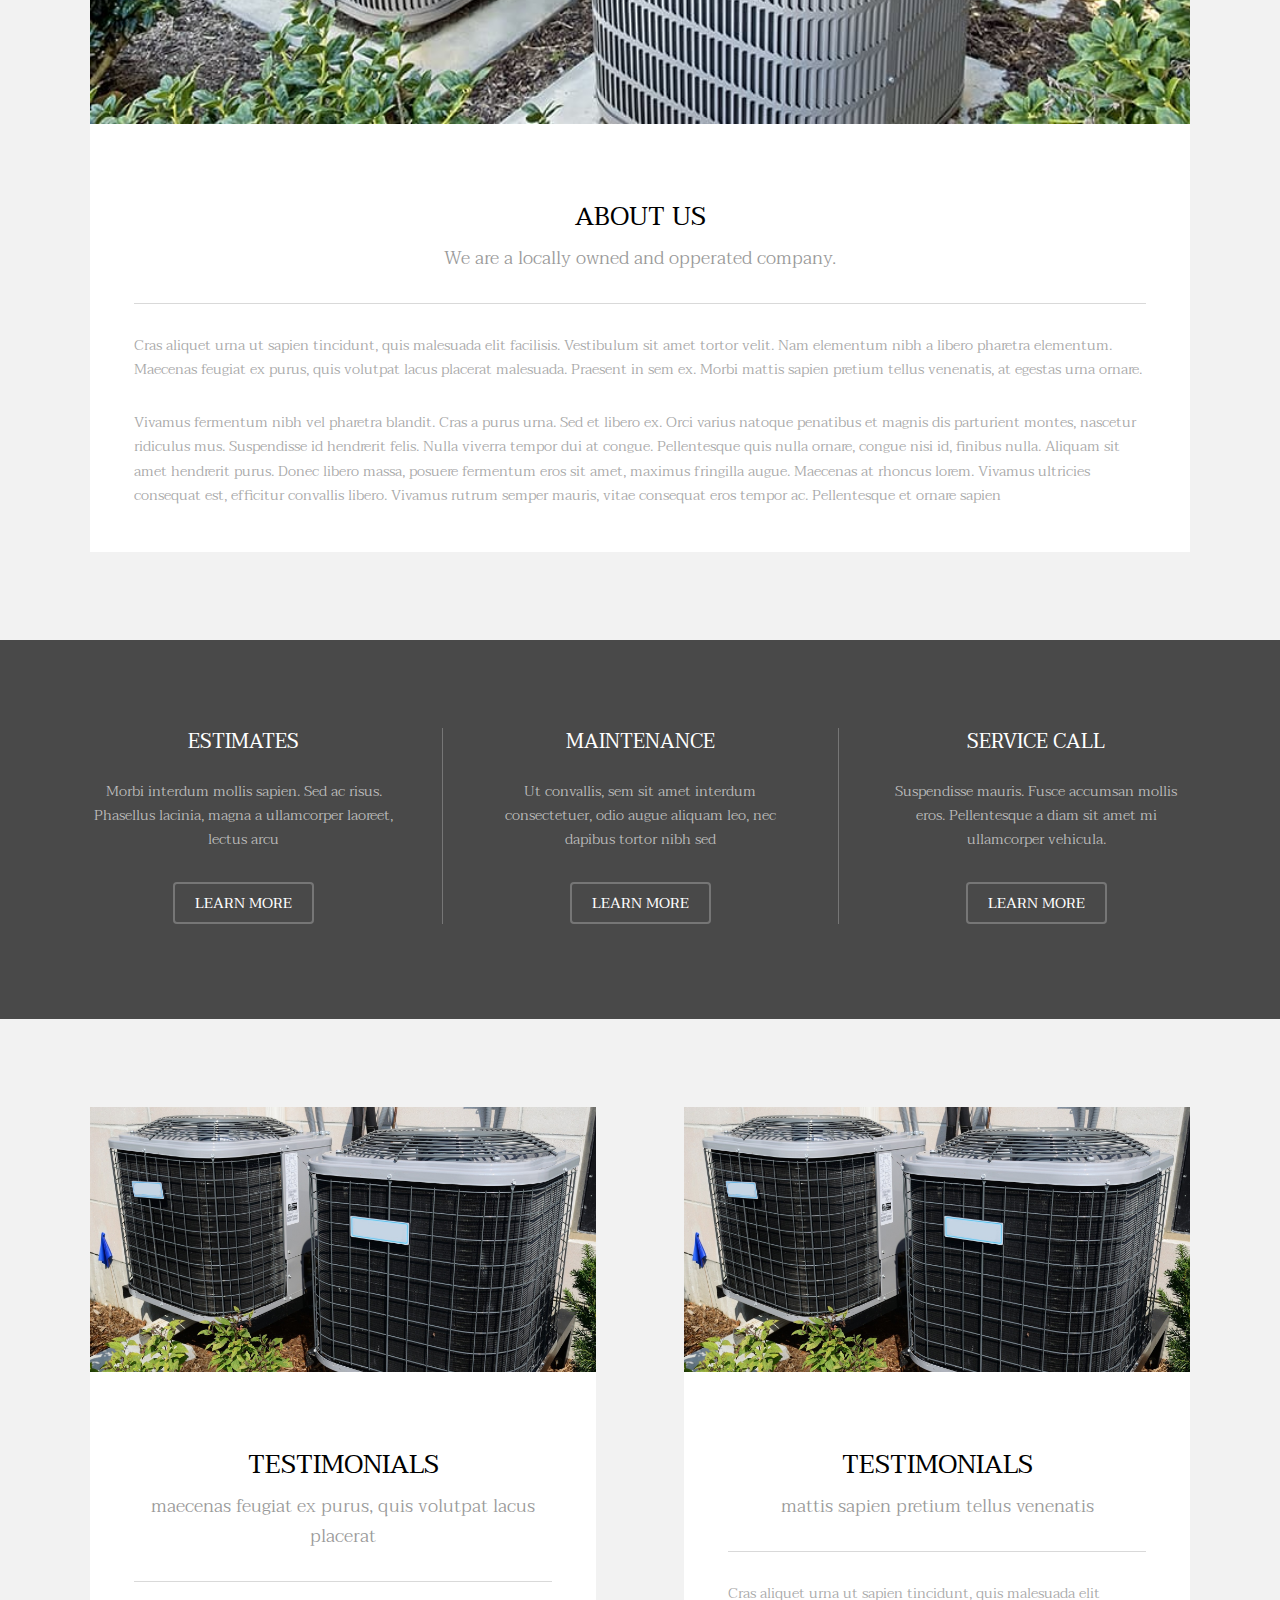
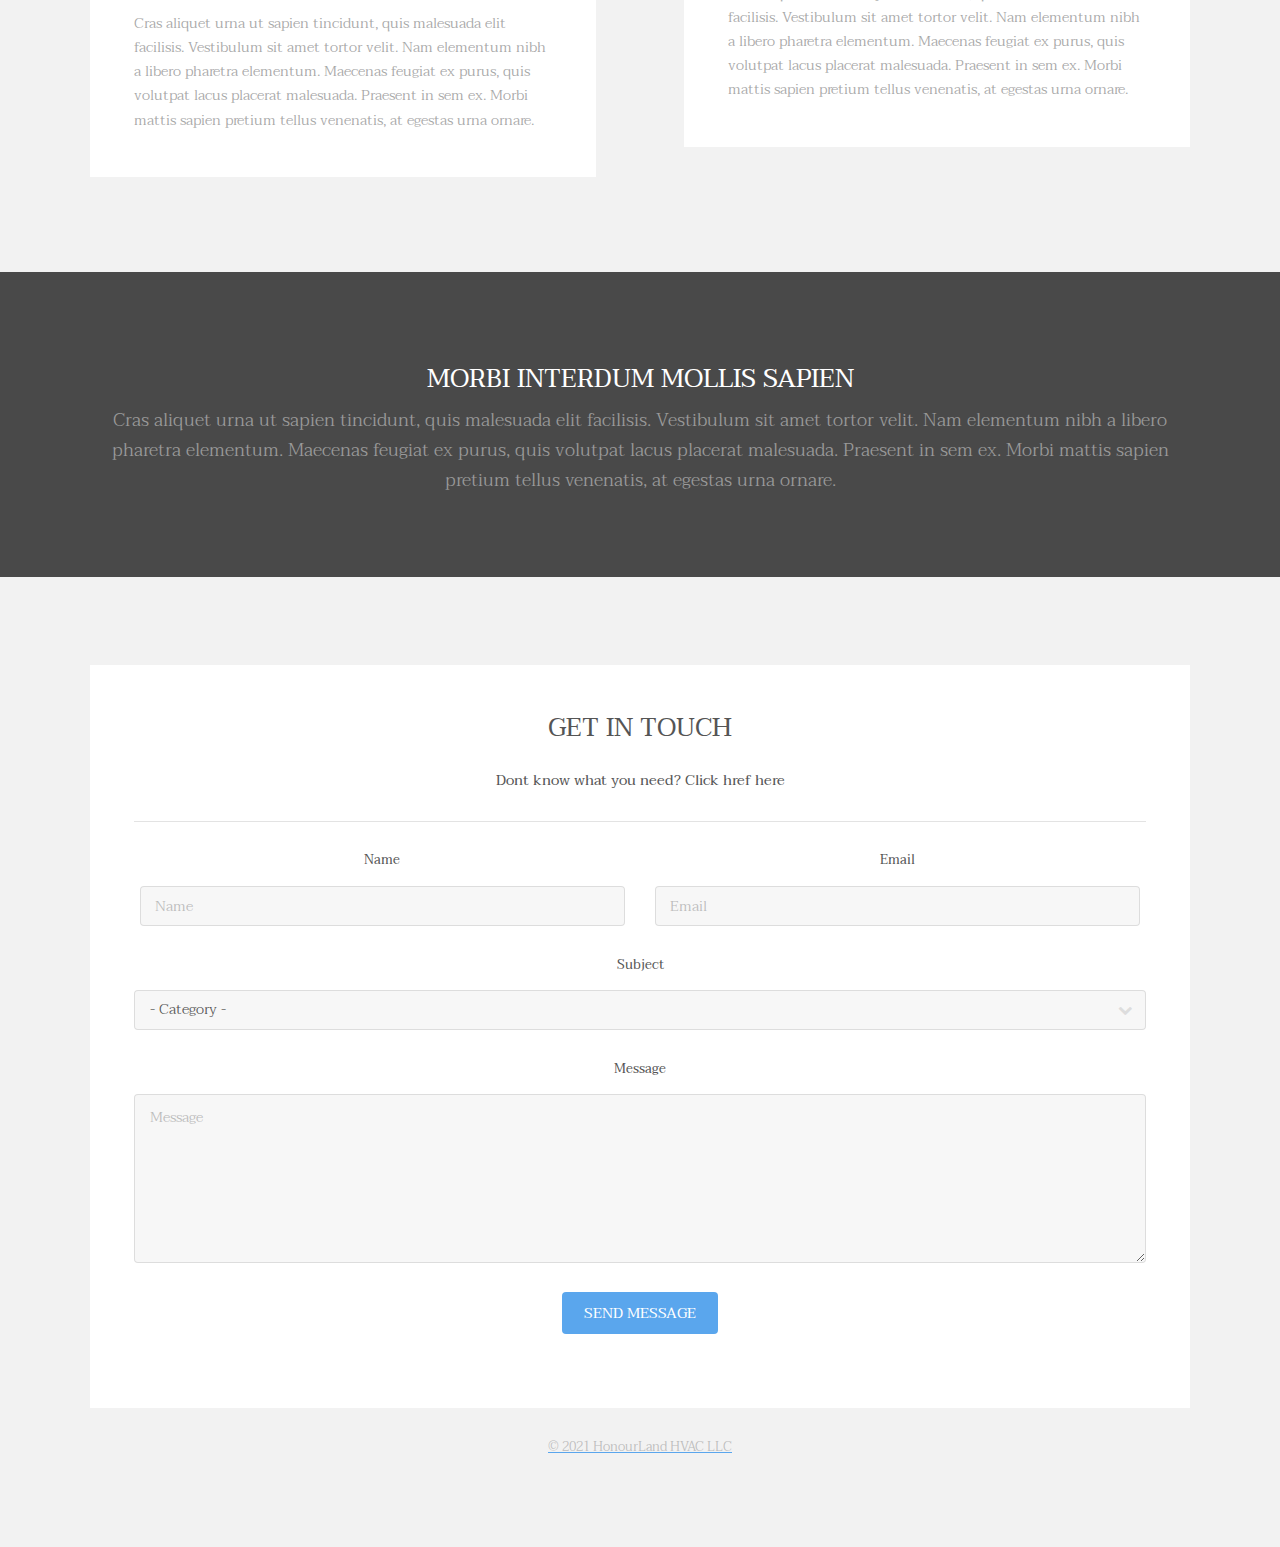
<file: generic.html>
<!DOCTYPE HTML>
<!--
	Transitive by TEMPLATED
	templated.co @templatedco
	Released for free under the Creative Commons Attribution 3.0 license (templated.co/license)
-->
<html>
	<head>
		<title>HonourLand HVAC LLC</title>
		<meta charset="utf-8" />
		<meta name="viewport" content="width=device-width, initial-scale=1" />
		<link rel="stylesheet" href="assets/css/main.css" />
	</head>
	<body>

		<!-- Header -->
			<header id="header" class="alt">
				<div class="logo"><a href="index.html">HonourLand HVAC LLC</a></div>
				<a href="#menu" class="toggle"><span>Menu</span></a>
			</header>

		<!-- Nav -->
			<nav id="menu">
				<ul class="links">
					<li><a href="index.html">Home</a></li>
					<li><a href="generic.html">Services</a></li>
					<li><a href="elements.html">About</a></li>
				</ul>
			</nav>

		<!-- Banner -->
		<!--
			To use a video as your background, set data-video to the name of your video without
			its extension (eg. images/banner). Your video must be available in both .mp4 and .webm
			formats to work correctly.
		-->
			<section id="banner" data-video="images/air-conditioner-hero_1600x840_.jpg">
				<div class="inner">
					<h1>HonourLand HVAC</h1>
					<p>Family owned and operated Company here to help the Residents and Businesses of Colorado Springs and surrounding areas.<br />
					
				</div>
			</section>

		<!-- One -->
			<section id="one" class="wrapper style2">
				<div class="inner">
					<div>
						<div class="box">
							<div class="image fit">
								<img src="images/Air-Conditioning-Units.jpg" alt="" />
							</div>
							<div class="content">
								<header class="align-center">
									<h2> About Us</h2>
									<p>We are a locally owned and opperated company.</p>
								</header>
								<hr />
								<p> Cras aliquet urna ut sapien tincidunt, quis malesuada elit facilisis. Vestibulum sit amet tortor velit. Nam elementum nibh a libero pharetra elementum. Maecenas feugiat ex purus, quis volutpat lacus placerat malesuada. Praesent in sem ex. Morbi mattis sapien pretium tellus venenatis, at egestas urna ornare.</p>
								<p>Vivamus fermentum nibh vel pharetra blandit. Cras a purus urna. Sed et libero ex. Orci varius natoque penatibus et magnis dis parturient montes, nascetur ridiculus mus. Suspendisse id hendrerit felis. Nulla viverra tempor dui at congue. Pellentesque quis nulla ornare, congue nisi id, finibus nulla. Aliquam sit amet hendrerit purus. Donec libero massa, posuere fermentum eros sit amet, maximus fringilla augue. Maecenas at rhoncus lorem. Vivamus ultricies consequat est, efficitur convallis libero. Vivamus rutrum semper mauris, vitae consequat eros tempor ac. Pellentesque et ornare sapien</p>
							</div>
						</div>
					</div>
				</div>
			</section>

		<!-- Two -->
			<section id="two" class="wrapper style3">
				<div class="inner">
					<div id="flexgrid">
						<div>
							<header>
								<h3>Estimates</h3>
							</header>
							<p>Morbi interdum mollis sapien. Sed ac risus. Phasellus lacinia, magna a ullamcorper laoreet, lectus arcu</p>
							<ul class="actions">
								<li><a href="elements.html" class="button alt">Learn More</a></li>
							</ul>
						</div>
						<div>
							<header>
								<h3>Maintenance</h3>
							</header>
							<p>Ut convallis, sem sit amet interdum consectetuer, odio augue aliquam leo, nec dapibus tortor nibh sed </p>
							<ul class="actions">
								<li><a href="#" class="button alt">Learn More</a></li>
							</ul>
						</div>
						<div>
							<header>
								<h3>Service call</h3>
							</header>
							<p>Suspendisse mauris. Fusce accumsan mollis eros. Pellentesque a diam sit amet mi ullamcorper vehicula.</p>
							<ul class="actions">
								<li><a href="#" class="button alt">Learn More</a></li>
							</ul>
						</div>
					</div>
				</div>
			</section>

			
		<!-- Three -->
			<section id="three" class="wrapper style2">
				<div class="inner">
					<div class="grid-style">

						<div>
							<div class="box">
								<div class="image fit">
									<img src="images/air-conditioner-hero_1600x840_.jpg" alt="" />
								</div>
								<div class="content">
									<header class="align-center">
										<h2>Testimonials</h2>
										<p>maecenas feugiat ex purus, quis volutpat lacus placerat</p>
									</header>
									<hr />
									<p> Cras aliquet urna ut sapien tincidunt, quis malesuada elit facilisis. Vestibulum sit amet tortor velit. Nam elementum nibh a libero pharetra elementum. Maecenas feugiat ex purus, quis volutpat lacus placerat malesuada. Praesent in sem ex. Morbi mattis sapien pretium tellus venenatis, at egestas urna ornare.</p>
								</div>
							</div>
						</div>

						<div>
							<div class="box">
								<div class="image fit">
									<img src="images/air-conditioner-hero_1600x840_.jpg" alt="" />
								</div>
								<div class="content">
									<header class="align-center">
										<h2>Testimonials</h2>
										<p>mattis sapien pretium tellus venenatis</p>
									</header>
									<hr />
									<p> Cras aliquet urna ut sapien tincidunt, quis malesuada elit facilisis. Vestibulum sit amet tortor velit. Nam elementum nibh a libero pharetra elementum. Maecenas feugiat ex purus, quis volutpat lacus placerat malesuada. Praesent in sem ex. Morbi mattis sapien pretium tellus venenatis, at egestas urna ornare.</p>
								</div>
							</div>
						</div>

					</div>
				</div>
			</section>

		<!-- Four -->
			<section id="four" class="wrapper style3">
				<div class="inner">

					<header class="align-center">
						<h2>Morbi interdum mollis sapien</h2>
						<p>Cras aliquet urna ut sapien tincidunt, quis malesuada elit facilisis. Vestibulum sit amet tortor velit. Nam elementum nibh a libero pharetra elementum. Maecenas feugiat ex purus, quis volutpat lacus placerat malesuada. Praesent in sem ex. Morbi mattis sapien pretium tellus venenatis, at egestas urna ornare.</p>
					</header>

				</div>
			</section>

		<!-- Footer -->
			<footer id="footer" class="wrapper">
				<div class="inner">
					<section>
						<div class="box">
							<div class="content">
								<h2 class="align-center">Get in Touch</h2>
								<h1 class="align-center"> Dont know what you need? Click <a> href here</href>
								<hr />
								<form action="#" method="post">
									<div class="field half first">
										<label for="name">Name</label>
										<input name="name" id="name" type="text" placeholder="Name">
									</div>
									<div class="field half">
										<label for="email">Email</label>
										<input name="email" id="email" type="email" placeholder="Email">
									</div>
									<div class="field">
										<label for="dept">Subject</label>
										<div class="select-wrapper">
											<select name="dept" id="dept">
												<option value="">- Category -</option>
												<option value="1">No AC/Heat</option>
												<option value="1">Estimates</option>
												<option value="1">Maintenance</option>
												<option value="1">Service call</option>
											</select>
										</div>
									</div>
									<div class="field">
										<label for="message">Message</label>
										<textarea name="message" id="message" rows="6" placeholder="Message"></textarea>
									</div>
									<ul class="actions align-center">
										<li><input value="Send Message" class="button special" type="submit"></li>
									</ul>
								</form>
							</div>
						</div>
					</section>
					<div class="copyright">
						&copy; 2021 HonourLand HVAC LLC 
					</div>
				</div>
			</footer>

		<!-- Scripts -->
			<script src="assets/js/jquery.min.js"></script>
			<script src="assets/js/jquery.scrolly.min.js"></script>
			<script src="assets/js/jquery.scrollex.min.js"></script>
			<script src="assets/js/skel.min.js"></script>
			<script src="assets/js/util.js"></script>
			<script src="assets/js/main.js"></script>

	</body>
</html>
</file>
<file: assets/css/main.css>
@charset "UTF-8";
@import url(font-awesome.min.css);
@import url("https://fonts.googleapis.com/css?family=Taviraj:300,400,700,300i,400i,700i");

/*
	Transitive by TEMPLATED
	templated.co @templatedco
	Released for free under the Creative Commons Attribution 3.0 license (templated.co/license)
*/

/* Reset */

	html, body, div, span, applet, object, iframe, h1, h2, h3, h4, h5, h6, p, blockquote, pre, a, abbr, acronym, address, big, cite, code, del, dfn, em, img, ins, kbd, q, s, samp, small, strike, strong, sub, sup, tt, var, b, u, i, center, dl, dt, dd, ol, ul, li, fieldset, form, label, legend, table, caption, tbody, tfoot, thead, tr, th, td, article, aside, canvas, details, embed, figure, figcaption, footer, header, hgroup, menu, nav, output, ruby, section, summary, time, mark, audio, video {
		margin: 0;
		padding: 0;
		border: 0;
		font-size: 100%;
		font: inherit;
		vertical-align: baseline;
	}

	article, aside, details, figcaption, figure, footer, header, hgroup, menu, nav, section {
		display: block;
	}

	body {
		line-height: 1;
	}

	ol, ul {
		list-style: none;
	}

	blockquote, q {
		quotes: none;
	}

	blockquote:before, blockquote:after, q:before, q:after {
		content: '';
		content: none;
	}

	table {
		border-collapse: collapse;
		border-spacing: 0;
	}

	body {
		-webkit-text-size-adjust: none;
	}

/* Box Model */

	*, *:before, *:after {
		-moz-box-sizing: border-box;
		-webkit-box-sizing: border-box;
		box-sizing: border-box;
	}

/* Containers */

	.container {
		margin-left: auto;
		margin-right: auto;
	}

	.container.\31 25\25 {
		width: 100%;
		max-width: 100rem;
		min-width: 80rem;
	}

	.container.\37 5\25 {
		width: 60rem;
	}

	.container.\35 0\25 {
		width: 40rem;
	}

	.container.\32 5\25 {
		width: 20rem;
	}

	.container {
		width: 80rem;
	}

	@media screen and (max-width: 1680px) {

		.container.\31 25\25 {
			width: 100%;
			max-width: 100rem;
			min-width: 80rem;
		}

		.container.\37 5\25 {
			width: 60rem;
		}

		.container.\35 0\25 {
			width: 40rem;
		}

		.container.\32 5\25 {
			width: 20rem;
		}

		.container {
			width: 80rem;
		}

	}

	@media screen and (max-width: 1280px) {

		.container.\31 25\25 {
			width: 100%;
			max-width: 81.25rem;
			min-width: 65rem;
		}

		.container.\37 5\25 {
			width: 48.75rem;
		}

		.container.\35 0\25 {
			width: 32.5rem;
		}

		.container.\32 5\25 {
			width: 16.25rem;
		}

		.container {
			width: 65rem;
		}

	}

	@media screen and (max-width: 980px) {

		.container.\31 25\25 {
			width: 100%;
			max-width: 112.5%;
			min-width: 90%;
		}

		.container.\37 5\25 {
			width: 67.5%;
		}

		.container.\35 0\25 {
			width: 45%;
		}

		.container.\32 5\25 {
			width: 22.5%;
		}

		.container {
			width: 90%;
		}

	}

	@media screen and (max-width: 736px) {

		.container.\31 25\25 {
			width: 100%;
			max-width: 112.5%;
			min-width: 90%;
		}

		.container.\37 5\25 {
			width: 67.5%;
		}

		.container.\35 0\25 {
			width: 45%;
		}

		.container.\32 5\25 {
			width: 22.5%;
		}

		.container {
			width: 90% !important;
		}

	}

	@media screen and (max-width: 480px) {

		.container.\31 25\25 {
			width: 100%;
			max-width: 112.5%;
			min-width: 90%;
		}

		.container.\37 5\25 {
			width: 67.5%;
		}

		.container.\35 0\25 {
			width: 45%;
		}

		.container.\32 5\25 {
			width: 22.5%;
		}

		.container {
			width: 90% !important;
		}

	}

/* Grid */

	.row {
		border-bottom: solid 1px transparent;
		-moz-box-sizing: border-box;
		-webkit-box-sizing: border-box;
		box-sizing: border-box;
	}

	.row > * {
		float: left;
		-moz-box-sizing: border-box;
		-webkit-box-sizing: border-box;
		box-sizing: border-box;
	}

	.row:after, .row:before {
		content: '';
		display: block;
		clear: both;
		height: 0;
	}

	.row.uniform > * > :first-child {
		margin-top: 0;
	}

	.row.uniform > * > :last-child {
		margin-bottom: 0;
	}

	.row.\30 \25 > * {
		padding: 0 0 0 0rem;
	}

	.row.\30 \25 {
		margin: 0 0 -1px 0rem;
	}

	.row.uniform.\30 \25 > * {
		padding: 0rem 0 0 0rem;
	}

	.row.uniform.\30 \25 {
		margin: 0rem 0 -1px 0rem;
	}

	.row > * {
		padding: 0 0 0 2rem;
	}

	.row {
		margin: 0 0 -1px -2rem;
	}

	.row.uniform > * {
		padding: 2rem 0 0 2rem;
	}

	.row.uniform {
		margin: -2rem 0 -1px -2rem;
	}

	.row.\32 00\25 > * {
		padding: 0 0 0 4rem;
	}

	.row.\32 00\25 {
		margin: 0 0 -1px -4rem;
	}

	.row.uniform.\32 00\25 > * {
		padding: 4rem 0 0 4rem;
	}

	.row.uniform.\32 00\25 {
		margin: -4rem 0 -1px -4rem;
	}

	.row.\31 50\25 > * {
		padding: 0 0 0 3rem;
	}

	.row.\31 50\25 {
		margin: 0 0 -1px -3rem;
	}

	.row.uniform.\31 50\25 > * {
		padding: 3rem 0 0 3rem;
	}

	.row.uniform.\31 50\25 {
		margin: -3rem 0 -1px -3rem;
	}

	.row.\35 0\25 > * {
		padding: 0 0 0 1rem;
	}

	.row.\35 0\25 {
		margin: 0 0 -1px -1rem;
	}

	.row.uniform.\35 0\25 > * {
		padding: 1rem 0 0 1rem;
	}

	.row.uniform.\35 0\25 {
		margin: -1rem 0 -1px -1rem;
	}

	.row.\32 5\25 > * {
		padding: 0 0 0 0.5rem;
	}

	.row.\32 5\25 {
		margin: 0 0 -1px -0.5rem;
	}

	.row.uniform.\32 5\25 > * {
		padding: 0.5rem 0 0 0.5rem;
	}

	.row.uniform.\32 5\25 {
		margin: -0.5rem 0 -1px -0.5rem;
	}

	.\31 2u, .\31 2u\24 {
		width: 100%;
		clear: none;
		margin-left: 0;
	}

	.\31 1u, .\31 1u\24 {
		width: 91.6666666667%;
		clear: none;
		margin-left: 0;
	}

	.\31 0u, .\31 0u\24 {
		width: 83.3333333333%;
		clear: none;
		margin-left: 0;
	}

	.\39 u, .\39 u\24 {
		width: 75%;
		clear: none;
		margin-left: 0;
	}

	.\38 u, .\38 u\24 {
		width: 66.6666666667%;
		clear: none;
		margin-left: 0;
	}

	.\37 u, .\37 u\24 {
		width: 58.3333333333%;
		clear: none;
		margin-left: 0;
	}

	.\36 u, .\36 u\24 {
		width: 50%;
		clear: none;
		margin-left: 0;
	}

	.\35 u, .\35 u\24 {
		width: 41.6666666667%;
		clear: none;
		margin-left: 0;
	}

	.\34 u, .\34 u\24 {
		width: 33.3333333333%;
		clear: none;
		margin-left: 0;
	}

	.\33 u, .\33 u\24 {
		width: 25%;
		clear: none;
		margin-left: 0;
	}

	.\32 u, .\32 u\24 {
		width: 16.6666666667%;
		clear: none;
		margin-left: 0;
	}

	.\31 u, .\31 u\24 {
		width: 8.3333333333%;
		clear: none;
		margin-left: 0;
	}

	.\31 2u\24 + *,
	.\31 1u\24 + *,
	.\31 0u\24 + *,
	.\39 u\24 + *,
	.\38 u\24 + *,
	.\37 u\24 + *,
	.\36 u\24 + *,
	.\35 u\24 + *,
	.\34 u\24 + *,
	.\33 u\24 + *,
	.\32 u\24 + *,
	.\31 u\24 + * {
		clear: left;
	}

	.\-11u {
		margin-left: 91.66667%;
	}

	.\-10u {
		margin-left: 83.33333%;
	}

	.\-9u {
		margin-left: 75%;
	}

	.\-8u {
		margin-left: 66.66667%;
	}

	.\-7u {
		margin-left: 58.33333%;
	}

	.\-6u {
		margin-left: 50%;
	}

	.\-5u {
		margin-left: 41.66667%;
	}

	.\-4u {
		margin-left: 33.33333%;
	}

	.\-3u {
		margin-left: 25%;
	}

	.\-2u {
		margin-left: 16.66667%;
	}

	.\-1u {
		margin-left: 8.33333%;
	}

	@media screen and (max-width: 1680px) {

		.row > * {
			padding: 0 0 0 2rem;
		}

		.row {
			margin: 0 0 -1px -2rem;
		}

		.row.uniform > * {
			padding: 2rem 0 0 2rem;
		}

		.row.uniform {
			margin: -2rem 0 -1px -2rem;
		}

		.row.\32 00\25 > * {
			padding: 0 0 0 4rem;
		}

		.row.\32 00\25 {
			margin: 0 0 -1px -4rem;
		}

		.row.uniform.\32 00\25 > * {
			padding: 4rem 0 0 4rem;
		}

		.row.uniform.\32 00\25 {
			margin: -4rem 0 -1px -4rem;
		}

		.row.\31 50\25 > * {
			padding: 0 0 0 3rem;
		}

		.row.\31 50\25 {
			margin: 0 0 -1px -3rem;
		}

		.row.uniform.\31 50\25 > * {
			padding: 3rem 0 0 3rem;
		}

		.row.uniform.\31 50\25 {
			margin: -3rem 0 -1px -3rem;
		}

		.row.\35 0\25 > * {
			padding: 0 0 0 1rem;
		}

		.row.\35 0\25 {
			margin: 0 0 -1px -1rem;
		}

		.row.uniform.\35 0\25 > * {
			padding: 1rem 0 0 1rem;
		}

		.row.uniform.\35 0\25 {
			margin: -1rem 0 -1px -1rem;
		}

		.row.\32 5\25 > * {
			padding: 0 0 0 0.5rem;
		}

		.row.\32 5\25 {
			margin: 0 0 -1px -0.5rem;
		}

		.row.uniform.\32 5\25 > * {
			padding: 0.5rem 0 0 0.5rem;
		}

		.row.uniform.\32 5\25 {
			margin: -0.5rem 0 -1px -0.5rem;
		}

		.\31 2u\28xlarge\29, .\31 2u\24\28xlarge\29 {
			width: 100%;
			clear: none;
			margin-left: 0;
		}

		.\31 1u\28xlarge\29, .\31 1u\24\28xlarge\29 {
			width: 91.6666666667%;
			clear: none;
			margin-left: 0;
		}

		.\31 0u\28xlarge\29, .\31 0u\24\28xlarge\29 {
			width: 83.3333333333%;
			clear: none;
			margin-left: 0;
		}

		.\39 u\28xlarge\29, .\39 u\24\28xlarge\29 {
			width: 75%;
			clear: none;
			margin-left: 0;
		}

		.\38 u\28xlarge\29, .\38 u\24\28xlarge\29 {
			width: 66.6666666667%;
			clear: none;
			margin-left: 0;
		}

		.\37 u\28xlarge\29, .\37 u\24\28xlarge\29 {
			width: 58.3333333333%;
			clear: none;
			margin-left: 0;
		}

		.\36 u\28xlarge\29, .\36 u\24\28xlarge\29 {
			width: 50%;
			clear: none;
			margin-left: 0;
		}

		.\35 u\28xlarge\29, .\35 u\24\28xlarge\29 {
			width: 41.6666666667%;
			clear: none;
			margin-left: 0;
		}

		.\34 u\28xlarge\29, .\34 u\24\28xlarge\29 {
			width: 33.3333333333%;
			clear: none;
			margin-left: 0;
		}

		.\33 u\28xlarge\29, .\33 u\24\28xlarge\29 {
			width: 25%;
			clear: none;
			margin-left: 0;
		}

		.\32 u\28xlarge\29, .\32 u\24\28xlarge\29 {
			width: 16.6666666667%;
			clear: none;
			margin-left: 0;
		}

		.\31 u\28xlarge\29, .\31 u\24\28xlarge\29 {
			width: 8.3333333333%;
			clear: none;
			margin-left: 0;
		}

		.\31 2u\24\28xlarge\29 + *,
		.\31 1u\24\28xlarge\29 + *,
		.\31 0u\24\28xlarge\29 + *,
		.\39 u\24\28xlarge\29 + *,
		.\38 u\24\28xlarge\29 + *,
		.\37 u\24\28xlarge\29 + *,
		.\36 u\24\28xlarge\29 + *,
		.\35 u\24\28xlarge\29 + *,
		.\34 u\24\28xlarge\29 + *,
		.\33 u\24\28xlarge\29 + *,
		.\32 u\24\28xlarge\29 + *,
		.\31 u\24\28xlarge\29 + * {
			clear: left;
		}

		.\-11u\28xlarge\29 {
			margin-left: 91.66667%;
		}

		.\-10u\28xlarge\29 {
			margin-left: 83.33333%;
		}

		.\-9u\28xlarge\29 {
			margin-left: 75%;
		}

		.\-8u\28xlarge\29 {
			margin-left: 66.66667%;
		}

		.\-7u\28xlarge\29 {
			margin-left: 58.33333%;
		}

		.\-6u\28xlarge\29 {
			margin-left: 50%;
		}

		.\-5u\28xlarge\29 {
			margin-left: 41.66667%;
		}

		.\-4u\28xlarge\29 {
			margin-left: 33.33333%;
		}

		.\-3u\28xlarge\29 {
			margin-left: 25%;
		}

		.\-2u\28xlarge\29 {
			margin-left: 16.66667%;
		}

		.\-1u\28xlarge\29 {
			margin-left: 8.33333%;
		}

	}

	@media screen and (max-width: 1280px) {

		.row > * {
			padding: 0 0 0 1.5rem;
		}

		.row {
			margin: 0 0 -1px -1.5rem;
		}

		.row.uniform > * {
			padding: 1.5rem 0 0 1.5rem;
		}

		.row.uniform {
			margin: -1.5rem 0 -1px -1.5rem;
		}

		.row.\32 00\25 > * {
			padding: 0 0 0 3rem;
		}

		.row.\32 00\25 {
			margin: 0 0 -1px -3rem;
		}

		.row.uniform.\32 00\25 > * {
			padding: 3rem 0 0 3rem;
		}

		.row.uniform.\32 00\25 {
			margin: -3rem 0 -1px -3rem;
		}

		.row.\31 50\25 > * {
			padding: 0 0 0 2.25rem;
		}

		.row.\31 50\25 {
			margin: 0 0 -1px -2.25rem;
		}

		.row.uniform.\31 50\25 > * {
			padding: 2.25rem 0 0 2.25rem;
		}

		.row.uniform.\31 50\25 {
			margin: -2.25rem 0 -1px -2.25rem;
		}

		.row.\35 0\25 > * {
			padding: 0 0 0 0.75rem;
		}

		.row.\35 0\25 {
			margin: 0 0 -1px -0.75rem;
		}

		.row.uniform.\35 0\25 > * {
			padding: 0.75rem 0 0 0.75rem;
		}

		.row.uniform.\35 0\25 {
			margin: -0.75rem 0 -1px -0.75rem;
		}

		.row.\32 5\25 > * {
			padding: 0 0 0 0.375rem;
		}

		.row.\32 5\25 {
			margin: 0 0 -1px -0.375rem;
		}

		.row.uniform.\32 5\25 > * {
			padding: 0.375rem 0 0 0.375rem;
		}

		.row.uniform.\32 5\25 {
			margin: -0.375rem 0 -1px -0.375rem;
		}

		.\31 2u\28large\29, .\31 2u\24\28large\29 {
			width: 100%;
			clear: none;
			margin-left: 0;
		}

		.\31 1u\28large\29, .\31 1u\24\28large\29 {
			width: 91.6666666667%;
			clear: none;
			margin-left: 0;
		}

		.\31 0u\28large\29, .\31 0u\24\28large\29 {
			width: 83.3333333333%;
			clear: none;
			margin-left: 0;
		}

		.\39 u\28large\29, .\39 u\24\28large\29 {
			width: 75%;
			clear: none;
			margin-left: 0;
		}

		.\38 u\28large\29, .\38 u\24\28large\29 {
			width: 66.6666666667%;
			clear: none;
			margin-left: 0;
		}

		.\37 u\28large\29, .\37 u\24\28large\29 {
			width: 58.3333333333%;
			clear: none;
			margin-left: 0;
		}

		.\36 u\28large\29, .\36 u\24\28large\29 {
			width: 50%;
			clear: none;
			margin-left: 0;
		}

		.\35 u\28large\29, .\35 u\24\28large\29 {
			width: 41.6666666667%;
			clear: none;
			margin-left: 0;
		}

		.\34 u\28large\29, .\34 u\24\28large\29 {
			width: 33.3333333333%;
			clear: none;
			margin-left: 0;
		}

		.\33 u\28large\29, .\33 u\24\28large\29 {
			width: 25%;
			clear: none;
			margin-left: 0;
		}

		.\32 u\28large\29, .\32 u\24\28large\29 {
			width: 16.6666666667%;
			clear: none;
			margin-left: 0;
		}

		.\31 u\28large\29, .\31 u\24\28large\29 {
			width: 8.3333333333%;
			clear: none;
			margin-left: 0;
		}

		.\31 2u\24\28large\29 + *,
		.\31 1u\24\28large\29 + *,
		.\31 0u\24\28large\29 + *,
		.\39 u\24\28large\29 + *,
		.\38 u\24\28large\29 + *,
		.\37 u\24\28large\29 + *,
		.\36 u\24\28large\29 + *,
		.\35 u\24\28large\29 + *,
		.\34 u\24\28large\29 + *,
		.\33 u\24\28large\29 + *,
		.\32 u\24\28large\29 + *,
		.\31 u\24\28large\29 + * {
			clear: left;
		}

		.\-11u\28large\29 {
			margin-left: 91.66667%;
		}

		.\-10u\28large\29 {
			margin-left: 83.33333%;
		}

		.\-9u\28large\29 {
			margin-left: 75%;
		}

		.\-8u\28large\29 {
			margin-left: 66.66667%;
		}

		.\-7u\28large\29 {
			margin-left: 58.33333%;
		}

		.\-6u\28large\29 {
			margin-left: 50%;
		}

		.\-5u\28large\29 {
			margin-left: 41.66667%;
		}

		.\-4u\28large\29 {
			margin-left: 33.33333%;
		}

		.\-3u\28large\29 {
			margin-left: 25%;
		}

		.\-2u\28large\29 {
			margin-left: 16.66667%;
		}

		.\-1u\28large\29 {
			margin-left: 8.33333%;
		}

	}

	@media screen and (max-width: 980px) {

		.row > * {
			padding: 0 0 0 1.5rem;
		}

		.row {
			margin: 0 0 -1px -1.5rem;
		}

		.row.uniform > * {
			padding: 1.5rem 0 0 1.5rem;
		}

		.row.uniform {
			margin: -1.5rem 0 -1px -1.5rem;
		}

		.row.\32 00\25 > * {
			padding: 0 0 0 3rem;
		}

		.row.\32 00\25 {
			margin: 0 0 -1px -3rem;
		}

		.row.uniform.\32 00\25 > * {
			padding: 3rem 0 0 3rem;
		}

		.row.uniform.\32 00\25 {
			margin: -3rem 0 -1px -3rem;
		}

		.row.\31 50\25 > * {
			padding: 0 0 0 2.25rem;
		}

		.row.\31 50\25 {
			margin: 0 0 -1px -2.25rem;
		}

		.row.uniform.\31 50\25 > * {
			padding: 2.25rem 0 0 2.25rem;
		}

		.row.uniform.\31 50\25 {
			margin: -2.25rem 0 -1px -2.25rem;
		}

		.row.\35 0\25 > * {
			padding: 0 0 0 0.75rem;
		}

		.row.\35 0\25 {
			margin: 0 0 -1px -0.75rem;
		}

		.row.uniform.\35 0\25 > * {
			padding: 0.75rem 0 0 0.75rem;
		}

		.row.uniform.\35 0\25 {
			margin: -0.75rem 0 -1px -0.75rem;
		}

		.row.\32 5\25 > * {
			padding: 0 0 0 0.375rem;
		}

		.row.\32 5\25 {
			margin: 0 0 -1px -0.375rem;
		}

		.row.uniform.\32 5\25 > * {
			padding: 0.375rem 0 0 0.375rem;
		}

		.row.uniform.\32 5\25 {
			margin: -0.375rem 0 -1px -0.375rem;
		}

		.\31 2u\28medium\29, .\31 2u\24\28medium\29 {
			width: 100%;
			clear: none;
			margin-left: 0;
		}

		.\31 1u\28medium\29, .\31 1u\24\28medium\29 {
			width: 91.6666666667%;
			clear: none;
			margin-left: 0;
		}

		.\31 0u\28medium\29, .\31 0u\24\28medium\29 {
			width: 83.3333333333%;
			clear: none;
			margin-left: 0;
		}

		.\39 u\28medium\29, .\39 u\24\28medium\29 {
			width: 75%;
			clear: none;
			margin-left: 0;
		}

		.\38 u\28medium\29, .\38 u\24\28medium\29 {
			width: 66.6666666667%;
			clear: none;
			margin-left: 0;
		}

		.\37 u\28medium\29, .\37 u\24\28medium\29 {
			width: 58.3333333333%;
			clear: none;
			margin-left: 0;
		}

		.\36 u\28medium\29, .\36 u\24\28medium\29 {
			width: 50%;
			clear: none;
			margin-left: 0;
		}

		.\35 u\28medium\29, .\35 u\24\28medium\29 {
			width: 41.6666666667%;
			clear: none;
			margin-left: 0;
		}

		.\34 u\28medium\29, .\34 u\24\28medium\29 {
			width: 33.3333333333%;
			clear: none;
			margin-left: 0;
		}

		.\33 u\28medium\29, .\33 u\24\28medium\29 {
			width: 25%;
			clear: none;
			margin-left: 0;
		}

		.\32 u\28medium\29, .\32 u\24\28medium\29 {
			width: 16.6666666667%;
			clear: none;
			margin-left: 0;
		}

		.\31 u\28medium\29, .\31 u\24\28medium\29 {
			width: 8.3333333333%;
			clear: none;
			margin-left: 0;
		}

		.\31 2u\24\28medium\29 + *,
		.\31 1u\24\28medium\29 + *,
		.\31 0u\24\28medium\29 + *,
		.\39 u\24\28medium\29 + *,
		.\38 u\24\28medium\29 + *,
		.\37 u\24\28medium\29 + *,
		.\36 u\24\28medium\29 + *,
		.\35 u\24\28medium\29 + *,
		.\34 u\24\28medium\29 + *,
		.\33 u\24\28medium\29 + *,
		.\32 u\24\28medium\29 + *,
		.\31 u\24\28medium\29 + * {
			clear: left;
		}

		.\-11u\28medium\29 {
			margin-left: 91.66667%;
		}

		.\-10u\28medium\29 {
			margin-left: 83.33333%;
		}

		.\-9u\28medium\29 {
			margin-left: 75%;
		}

		.\-8u\28medium\29 {
			margin-left: 66.66667%;
		}

		.\-7u\28medium\29 {
			margin-left: 58.33333%;
		}

		.\-6u\28medium\29 {
			margin-left: 50%;
		}

		.\-5u\28medium\29 {
			margin-left: 41.66667%;
		}

		.\-4u\28medium\29 {
			margin-left: 33.33333%;
		}

		.\-3u\28medium\29 {
			margin-left: 25%;
		}

		.\-2u\28medium\29 {
			margin-left: 16.66667%;
		}

		.\-1u\28medium\29 {
			margin-left: 8.33333%;
		}

	}

	@media screen and (max-width: 736px) {

		.row > * {
			padding: 0 0 0 1.25rem;
		}

		.row {
			margin: 0 0 -1px -1.25rem;
		}

		.row.uniform > * {
			padding: 1.25rem 0 0 1.25rem;
		}

		.row.uniform {
			margin: -1.25rem 0 -1px -1.25rem;
		}

		.row.\32 00\25 > * {
			padding: 0 0 0 2.5rem;
		}

		.row.\32 00\25 {
			margin: 0 0 -1px -2.5rem;
		}

		.row.uniform.\32 00\25 > * {
			padding: 2.5rem 0 0 2.5rem;
		}

		.row.uniform.\32 00\25 {
			margin: -2.5rem 0 -1px -2.5rem;
		}

		.row.\31 50\25 > * {
			padding: 0 0 0 1.875rem;
		}

		.row.\31 50\25 {
			margin: 0 0 -1px -1.875rem;
		}

		.row.uniform.\31 50\25 > * {
			padding: 1.875rem 0 0 1.875rem;
		}

		.row.uniform.\31 50\25 {
			margin: -1.875rem 0 -1px -1.875rem;
		}

		.row.\35 0\25 > * {
			padding: 0 0 0 0.625rem;
		}

		.row.\35 0\25 {
			margin: 0 0 -1px -0.625rem;
		}

		.row.uniform.\35 0\25 > * {
			padding: 0.625rem 0 0 0.625rem;
		}

		.row.uniform.\35 0\25 {
			margin: -0.625rem 0 -1px -0.625rem;
		}

		.row.\32 5\25 > * {
			padding: 0 0 0 0.3125rem;
		}

		.row.\32 5\25 {
			margin: 0 0 -1px -0.3125rem;
		}

		.row.uniform.\32 5\25 > * {
			padding: 0.3125rem 0 0 0.3125rem;
		}

		.row.uniform.\32 5\25 {
			margin: -0.3125rem 0 -1px -0.3125rem;
		}

		.\31 2u\28small\29, .\31 2u\24\28small\29 {
			width: 100%;
			clear: none;
			margin-left: 0;
		}

		.\31 1u\28small\29, .\31 1u\24\28small\29 {
			width: 91.6666666667%;
			clear: none;
			margin-left: 0;
		}

		.\31 0u\28small\29, .\31 0u\24\28small\29 {
			width: 83.3333333333%;
			clear: none;
			margin-left: 0;
		}

		.\39 u\28small\29, .\39 u\24\28small\29 {
			width: 75%;
			clear: none;
			margin-left: 0;
		}

		.\38 u\28small\29, .\38 u\24\28small\29 {
			width: 66.6666666667%;
			clear: none;
			margin-left: 0;
		}

		.\37 u\28small\29, .\37 u\24\28small\29 {
			width: 58.3333333333%;
			clear: none;
			margin-left: 0;
		}

		.\36 u\28small\29, .\36 u\24\28small\29 {
			width: 50%;
			clear: none;
			margin-left: 0;
		}

		.\35 u\28small\29, .\35 u\24\28small\29 {
			width: 41.6666666667%;
			clear: none;
			margin-left: 0;
		}

		.\34 u\28small\29, .\34 u\24\28small\29 {
			width: 33.3333333333%;
			clear: none;
			margin-left: 0;
		}

		.\33 u\28small\29, .\33 u\24\28small\29 {
			width: 25%;
			clear: none;
			margin-left: 0;
		}

		.\32 u\28small\29, .\32 u\24\28small\29 {
			width: 16.6666666667%;
			clear: none;
			margin-left: 0;
		}

		.\31 u\28small\29, .\31 u\24\28small\29 {
			width: 8.3333333333%;
			clear: none;
			margin-left: 0;
		}

		.\31 2u\24\28small\29 + *,
		.\31 1u\24\28small\29 + *,
		.\31 0u\24\28small\29 + *,
		.\39 u\24\28small\29 + *,
		.\38 u\24\28small\29 + *,
		.\37 u\24\28small\29 + *,
		.\36 u\24\28small\29 + *,
		.\35 u\24\28small\29 + *,
		.\34 u\24\28small\29 + *,
		.\33 u\24\28small\29 + *,
		.\32 u\24\28small\29 + *,
		.\31 u\24\28small\29 + * {
			clear: left;
		}

		.\-11u\28small\29 {
			margin-left: 91.66667%;
		}

		.\-10u\28small\29 {
			margin-left: 83.33333%;
		}

		.\-9u\28small\29 {
			margin-left: 75%;
		}

		.\-8u\28small\29 {
			margin-left: 66.66667%;
		}

		.\-7u\28small\29 {
			margin-left: 58.33333%;
		}

		.\-6u\28small\29 {
			margin-left: 50%;
		}

		.\-5u\28small\29 {
			margin-left: 41.66667%;
		}

		.\-4u\28small\29 {
			margin-left: 33.33333%;
		}

		.\-3u\28small\29 {
			margin-left: 25%;
		}

		.\-2u\28small\29 {
			margin-left: 16.66667%;
		}

		.\-1u\28small\29 {
			margin-left: 8.33333%;
		}

	}

	@media screen and (max-width: 480px) {

		.row > * {
			padding: 0 0 0 1.25rem;
		}

		.row {
			margin: 0 0 -1px -1.25rem;
		}

		.row.uniform > * {
			padding: 1.25rem 0 0 1.25rem;
		}

		.row.uniform {
			margin: -1.25rem 0 -1px -1.25rem;
		}

		.row.\32 00\25 > * {
			padding: 0 0 0 2.5rem;
		}

		.row.\32 00\25 {
			margin: 0 0 -1px -2.5rem;
		}

		.row.uniform.\32 00\25 > * {
			padding: 2.5rem 0 0 2.5rem;
		}

		.row.uniform.\32 00\25 {
			margin: -2.5rem 0 -1px -2.5rem;
		}

		.row.\31 50\25 > * {
			padding: 0 0 0 1.875rem;
		}

		.row.\31 50\25 {
			margin: 0 0 -1px -1.875rem;
		}

		.row.uniform.\31 50\25 > * {
			padding: 1.875rem 0 0 1.875rem;
		}

		.row.uniform.\31 50\25 {
			margin: -1.875rem 0 -1px -1.875rem;
		}

		.row.\35 0\25 > * {
			padding: 0 0 0 0.625rem;
		}

		.row.\35 0\25 {
			margin: 0 0 -1px -0.625rem;
		}

		.row.uniform.\35 0\25 > * {
			padding: 0.625rem 0 0 0.625rem;
		}

		.row.uniform.\35 0\25 {
			margin: -0.625rem 0 -1px -0.625rem;
		}

		.row.\32 5\25 > * {
			padding: 0 0 0 0.3125rem;
		}

		.row.\32 5\25 {
			margin: 0 0 -1px -0.3125rem;
		}

		.row.uniform.\32 5\25 > * {
			padding: 0.3125rem 0 0 0.3125rem;
		}

		.row.uniform.\32 5\25 {
			margin: -0.3125rem 0 -1px -0.3125rem;
		}

		.\31 2u\28xsmall\29, .\31 2u\24\28xsmall\29 {
			width: 100%;
			clear: none;
			margin-left: 0;
		}

		.\31 1u\28xsmall\29, .\31 1u\24\28xsmall\29 {
			width: 91.6666666667%;
			clear: none;
			margin-left: 0;
		}

		.\31 0u\28xsmall\29, .\31 0u\24\28xsmall\29 {
			width: 83.3333333333%;
			clear: none;
			margin-left: 0;
		}

		.\39 u\28xsmall\29, .\39 u\24\28xsmall\29 {
			width: 75%;
			clear: none;
			margin-left: 0;
		}

		.\38 u\28xsmall\29, .\38 u\24\28xsmall\29 {
			width: 66.6666666667%;
			clear: none;
			margin-left: 0;
		}

		.\37 u\28xsmall\29, .\37 u\24\28xsmall\29 {
			width: 58.3333333333%;
			clear: none;
			margin-left: 0;
		}

		.\36 u\28xsmall\29, .\36 u\24\28xsmall\29 {
			width: 50%;
			clear: none;
			margin-left: 0;
		}

		.\35 u\28xsmall\29, .\35 u\24\28xsmall\29 {
			width: 41.6666666667%;
			clear: none;
			margin-left: 0;
		}

		.\34 u\28xsmall\29, .\34 u\24\28xsmall\29 {
			width: 33.3333333333%;
			clear: none;
			margin-left: 0;
		}

		.\33 u\28xsmall\29, .\33 u\24\28xsmall\29 {
			width: 25%;
			clear: none;
			margin-left: 0;
		}

		.\32 u\28xsmall\29, .\32 u\24\28xsmall\29 {
			width: 16.6666666667%;
			clear: none;
			margin-left: 0;
		}

		.\31 u\28xsmall\29, .\31 u\24\28xsmall\29 {
			width: 8.3333333333%;
			clear: none;
			margin-left: 0;
		}

		.\31 2u\24\28xsmall\29 + *,
		.\31 1u\24\28xsmall\29 + *,
		.\31 0u\24\28xsmall\29 + *,
		.\39 u\24\28xsmall\29 + *,
		.\38 u\24\28xsmall\29 + *,
		.\37 u\24\28xsmall\29 + *,
		.\36 u\24\28xsmall\29 + *,
		.\35 u\24\28xsmall\29 + *,
		.\34 u\24\28xsmall\29 + *,
		.\33 u\24\28xsmall\29 + *,
		.\32 u\24\28xsmall\29 + *,
		.\31 u\24\28xsmall\29 + * {
			clear: left;
		}

		.\-11u\28xsmall\29 {
			margin-left: 91.66667%;
		}

		.\-10u\28xsmall\29 {
			margin-left: 83.33333%;
		}

		.\-9u\28xsmall\29 {
			margin-left: 75%;
		}

		.\-8u\28xsmall\29 {
			margin-left: 66.66667%;
		}

		.\-7u\28xsmall\29 {
			margin-left: 58.33333%;
		}

		.\-6u\28xsmall\29 {
			margin-left: 50%;
		}

		.\-5u\28xsmall\29 {
			margin-left: 41.66667%;
		}

		.\-4u\28xsmall\29 {
			margin-left: 33.33333%;
		}

		.\-3u\28xsmall\29 {
			margin-left: 25%;
		}

		.\-2u\28xsmall\29 {
			margin-left: 16.66667%;
		}

		.\-1u\28xsmall\29 {
			margin-left: 8.33333%;
		}

	}

/* Basic */

	@-ms-viewport {
		width: device-width;
	}

	body {
		-ms-overflow-style: scrollbar;
	}

	@media screen and (max-width: 480px) {

		html, body {
			min-width: 320px;
		}

	}

	body {
		background: #fff;
	}

		body.is-loading *, body.is-loading *:before, body.is-loading *:after {
			-moz-animation: none !important;
			-webkit-animation: none !important;
			-ms-animation: none !important;
			animation: none !important;
			-moz-transition: none !important;
			-webkit-transition: none !important;
			-ms-transition: none !important;
			transition: none !important;
		}

/* Type */

	html {
		font-size: 13pt;
	}

		@media screen and (max-width: 1680px) {

			html {
				font-size: 11pt;
			}

		}

		@media screen and (max-width: 1280px) {

			html {
				font-size: 11pt;
			}

		}

		@media screen and (max-width: 980px) {

			html {
				font-size: 12pt;
			}

		}

		@media screen and (max-width: 736px) {

			html {
				font-size: 12pt;
			}

		}

		@media screen and (max-width: 480px) {

			html {
				font-size: 12pt;
			}

		}

	body {
		background-color: #fff;
		color: #444;
	}

	body, input, select, textarea {
		font-family: "Taviraj", serif;
		font-weight: 300;
		font-size: 1rem;
		line-height: 1.65;
	}

	a {
		text-decoration: underline;
	}

		a:hover {
			text-decoration: none;
		}

	strong, b {
		font-weight: 400;
	}

	em, i {
		font-style: italic;
	}

	p {
		margin: 0 0 2rem 0;
	}

	h1, h2, h3, h4, h5, h6 {
		font-weight: 400;
		line-height: 1.5;
		margin: 0 0 1.5rem 0;
	}

		h1 a, h2 a, h3 a, h4 a, h5 a, h6 a {
			color: inherit;
			text-decoration: none;
		}

	h2 {
		font-size: 1.75rem;
		text-transform: uppercase;
	}

		@media screen and (max-width: 736px) {

			h2 {
				font-size: 1.5rem;
			}

		}

	h3 {
		font-size: 1.35rem;
		text-transform: uppercase;
	}

	h4 {
		font-size: 1.1rem;
	}

	h5 {
		font-size: 0.9rem;
	}

	h6 {
		font-size: 0.7rem;
	}

	sub {
		font-size: 0.8rem;
		position: relative;
		top: 0.5rem;
	}

	sup {
		font-size: 0.8rem;
		position: relative;
		top: -0.5rem;
	}

	blockquote {
		border-left: solid 4px;
		font-style: italic;
		margin: 0 0 2rem 0;
		padding: 0.5rem 0 0.5rem 2rem;
	}

	code {
		border-radius: 4px;
		border: solid 1px;
		font-family: "Courier New", monospace;
		font-size: 0.9rem;
		margin: 0 0.25rem;
		padding: 0.25rem 0.65rem;
	}

	pre {
		-webkit-overflow-scrolling: touch;
		font-family: "Courier New", monospace;
		font-size: 0.9rem;
		margin: 0 0 2rem 0;
	}

		pre code {
			display: block;
			line-height: 1.75;
			padding: 1rem 1.5rem;
			overflow-x: auto;
		}

	hr {
		border: 0;
		border-bottom: solid 1px;
		margin: 2rem 0;
	}

		hr.major {
			margin: 3rem 0;
		}

	.align-left {
		text-align: left;
	}

	.align-center {
		text-align: center;
	}

	.align-right {
		text-align: right;
	}

	input, select, textarea {
		color: #555;
	}

	a {
		color: #5AA6ED;
	}

	strong, b {
		color: #555;
	}

	h1, h2, h3, h4, h5, h6 {
		color: #555;
	}

	blockquote {
		border-left-color: rgba(144, 144, 144, 0.25);
	}

	code {
		background: rgba(144, 144, 144, 0.075);
		border-color: rgba(144, 144, 144, 0.25);
	}

	hr {
		border-bottom-color: rgba(144, 144, 144, 0.25);
	}

/* Box */

	.box {
		margin-bottom: 2rem;
		background: #FFF;
	}

		.box .content {
			padding: 3rem;
		}

		.box > :last-child,
		.box > :last-child > :last-child,
		.box > :last-child > :last-child > :last-child {
			margin-bottom: 0;
		}

		.box.alt {
			border: 0;
			border-radius: 0;
			padding: 0;
		}

		@media screen and (max-width: 736px) {

			.box .content {
				padding: 2rem;
			}

		}

	.box {
		border-color: rgba(144, 144, 144, 0.25);
	}

/* Button */

	input[type="submit"],
	input[type="reset"],
	input[type="button"],
	button,
	.button {
		-moz-appearance: none;
		-webkit-appearance: none;
		-ms-appearance: none;
		appearance: none;
		-moz-transition: background-color 0.2s ease-in-out, color 0.2s ease-in-out;
		-webkit-transition: background-color 0.2s ease-in-out, color 0.2s ease-in-out;
		-ms-transition: background-color 0.2s ease-in-out, color 0.2s ease-in-out;
		transition: background-color 0.2s ease-in-out, color 0.2s ease-in-out;
		border-radius: 4px;
		border: 0;
		cursor: pointer;
		display: inline-block;
		font-weight: 400;
		height: 2.85rem;
		line-height: 2.95rem;
		padding: 0 1.5rem;
		text-align: center;
		text-decoration: none;
		white-space: nowrap;
		text-transform: uppercase;
	}

		input[type="submit"].icon,
		input[type="reset"].icon,
		input[type="button"].icon,
		button.icon,
		.button.icon {
			padding-left: 1.35rem;
		}

			input[type="submit"].icon:before,
			input[type="reset"].icon:before,
			input[type="button"].icon:before,
			button.icon:before,
			.button.icon:before {
				margin-right: 0.5rem;
			}

		input[type="submit"].fit,
		input[type="reset"].fit,
		input[type="button"].fit,
		button.fit,
		.button.fit {
			display: block;
			margin: 0 0 1rem 0;
			width: 100%;
		}

		input[type="submit"].small,
		input[type="reset"].small,
		input[type="button"].small,
		button.small,
		.button.small {
			font-size: 0.8rem;
		}

		input[type="submit"].big,
		input[type="reset"].big,
		input[type="button"].big,
		button.big,
		.button.big {
			font-size: 1.35rem;
		}

		input[type="submit"].disabled, input[type="submit"]:disabled,
		input[type="reset"].disabled,
		input[type="reset"]:disabled,
		input[type="button"].disabled,
		input[type="button"]:disabled,
		button.disabled,
		button:disabled,
		.button.disabled,
		.button:disabled {
			-moz-pointer-events: none;
			-webkit-pointer-events: none;
			-ms-pointer-events: none;
			pointer-events: none;
			opacity: 0.25;
		}

		@media screen and (max-width: 480px) {

			input[type="submit"],
			input[type="reset"],
			input[type="button"],
			button,
			.button {
				padding: 0;
			}

		}

	input[type="submit"],
	input[type="reset"],
	input[type="button"],
	button,
	.button {
		background-color: #f2f2f2;
		color: #000 !important;
	}

		input[type="submit"]:hover,
		input[type="reset"]:hover,
		input[type="button"]:hover,
		button:hover,
		.button:hover {
			background-color: white;
		}

		input[type="submit"]:active,
		input[type="reset"]:active,
		input[type="button"]:active,
		button:active,
		.button:active {
			background-color: #e5e5e5;
		}

		input[type="submit"].alt,
		input[type="reset"].alt,
		input[type="button"].alt,
		button.alt,
		.button.alt {
			background-color: transparent;
			box-shadow: inset 0 0 0 2px rgba(144, 144, 144, 0.25);
			color: #555 !important;
		}

			input[type="submit"].alt:hover,
			input[type="reset"].alt:hover,
			input[type="button"].alt:hover,
			button.alt:hover,
			.button.alt:hover {
				background-color: rgba(144, 144, 144, 0.075);
			}

			input[type="submit"].alt:active,
			input[type="reset"].alt:active,
			input[type="button"].alt:active,
			button.alt:active,
			.button.alt:active {
				background-color: rgba(144, 144, 144, 0.2);
			}

			input[type="submit"].alt.icon:before,
			input[type="reset"].alt.icon:before,
			input[type="button"].alt.icon:before,
			button.alt.icon:before,
			.button.alt.icon:before {
				color: #bbb;
			}

		input[type="submit"].special,
		input[type="reset"].special,
		input[type="button"].special,
		button.special,
		.button.special {
			background-color: #5AA6ED;
			color: #ffffff !important;
		}

			input[type="submit"].special:hover,
			input[type="reset"].special:hover,
			input[type="button"].special:hover,
			button.special:hover,
			.button.special:hover {
				background-color: #71b2f0;
			}

			input[type="submit"].special:active,
			input[type="reset"].special:active,
			input[type="button"].special:active,
			button.special:active,
			.button.special:active {
				background-color: #439aea;
			}

/* Form */

	form {
		margin: 0 0 2rem 0;
	}

		form .field {
			margin-bottom: 2rem;
		}

			form .field.half {
				display: inline-block;
				width: 48%;
			}

				form .field.half.first {
					margin-right: 2.5%;
				}

		@media screen and (max-width: 980px) {

			form .field.half {
				display: block;
				width: 100%;
			}

				form .field.half.first {
					margin-right: 0;
				}

		}

	label {
		display: block;
		font-size: 0.9rem;
		font-weight: 400;
		margin: 0 0 1rem 0;
	}

	input[type="text"],
	input[type="password"],
	input[type="email"],
	select,
	textarea {
		-moz-appearance: none;
		-webkit-appearance: none;
		-ms-appearance: none;
		appearance: none;
		border-radius: 4px;
		border: none;
		border: solid 1px;
		color: inherit;
		display: block;
		outline: 0;
		padding: 0 1rem;
		text-decoration: none;
		width: 100%;
	}

		input[type="text"]:invalid,
		input[type="password"]:invalid,
		input[type="email"]:invalid,
		select:invalid,
		textarea:invalid {
			box-shadow: none;
		}

	.select-wrapper {
		text-decoration: none;
		display: block;
		position: relative;
	}

		.select-wrapper:before {
			-moz-osx-font-smoothing: grayscale;
			-webkit-font-smoothing: antialiased;
			font-family: FontAwesome;
			font-style: normal;
			font-weight: normal;
			text-transform: none !important;
		}

		.select-wrapper:before {
			content: '\f078';
			display: block;
			height: 2.75rem;
			line-height: 2.75rem;
			pointer-events: none;
			position: absolute;
			right: 0;
			text-align: center;
			top: 0;
			width: 2.75rem;
		}

		.select-wrapper select::-ms-expand {
			display: none;
		}

	input[type="text"],
	input[type="password"],
	input[type="email"],
	select {
		height: 2.75rem;
	}

	textarea {
		padding: 0.75rem 1rem;
	}

	input[type="checkbox"],
	input[type="radio"] {
		-moz-appearance: none;
		-webkit-appearance: none;
		-ms-appearance: none;
		appearance: none;
		display: block;
		float: left;
		margin-right: -2rem;
		opacity: 0;
		width: 1rem;
		z-index: -1;
	}

		input[type="checkbox"] + label,
		input[type="radio"] + label {
			text-decoration: none;
			cursor: pointer;
			display: inline-block;
			font-size: 1rem;
			font-weight: 300;
			padding-left: 2.4rem;
			padding-right: 0.75rem;
			position: relative;
		}

			input[type="checkbox"] + label:before,
			input[type="radio"] + label:before {
				-moz-osx-font-smoothing: grayscale;
				-webkit-font-smoothing: antialiased;
				font-family: FontAwesome;
				font-style: normal;
				font-weight: normal;
				text-transform: none !important;
			}

			input[type="checkbox"] + label:before,
			input[type="radio"] + label:before {
				border-radius: 4px;
				border: solid 1px;
				content: '';
				display: inline-block;
				height: 1.65rem;
				left: 0;
				line-height: 1.58125rem;
				position: absolute;
				text-align: center;
				top: 0;
				width: 1.65rem;
			}

		input[type="checkbox"]:checked + label:before,
		input[type="radio"]:checked + label:before {
			content: '\f00c';
		}

	input[type="checkbox"] + label:before {
		border-radius: 4px;
	}

	input[type="radio"] + label:before {
		border-radius: 100%;
	}

	::-webkit-input-placeholder {
		opacity: 1.0;
	}

	:-moz-placeholder {
		opacity: 1.0;
	}

	::-moz-placeholder {
		opacity: 1.0;
	}

	:-ms-input-placeholder {
		opacity: 1.0;
	}

	.formerize-placeholder {
		opacity: 1.0;
	}

	label {
		color: #555;
	}

	input[type="text"],
	input[type="password"],
	input[type="email"],
	select,
	textarea {
		background: rgba(144, 144, 144, 0.075);
		border-color: rgba(144, 144, 144, 0.25);
	}

		input[type="text"]:focus,
		input[type="password"]:focus,
		input[type="email"]:focus,
		select:focus,
		textarea:focus {
			border-color: #5AA6ED;
			box-shadow: 0 0 0 1px #5AA6ED;
		}

	.select-wrapper:before {
		color: rgba(144, 144, 144, 0.25);
	}

	input[type="checkbox"] + label,
	input[type="radio"] + label {
		color: #444;
	}

		input[type="checkbox"] + label:before,
		input[type="radio"] + label:before {
			background: rgba(144, 144, 144, 0.075);
			border-color: rgba(144, 144, 144, 0.25);
		}

	input[type="checkbox"]:checked + label:before,
	input[type="radio"]:checked + label:before {
		background-color: #5AA6ED;
		border-color: #5AA6ED;
		color: #ffffff;
	}

	input[type="checkbox"]:focus + label:before,
	input[type="radio"]:focus + label:before {
		border-color: #5AA6ED;
		box-shadow: 0 0 0 1px #5AA6ED;
	}

	::-webkit-input-placeholder {
		color: #bbb !important;
	}

	:-moz-placeholder {
		color: #bbb !important;
	}

	::-moz-placeholder {
		color: #bbb !important;
	}

	:-ms-input-placeholder {
		color: #bbb !important;
	}

	.formerize-placeholder {
		color: #bbb !important;
	}

/* Icon */

	.icon {
		text-decoration: none;
		border-bottom: none;
		position: relative;
	}

		.icon:before {
			-moz-osx-font-smoothing: grayscale;
			-webkit-font-smoothing: antialiased;
			font-family: FontAwesome;
			font-style: normal;
			font-weight: normal;
			text-transform: none !important;
		}

		.icon > .label {
			display: none;
		}

/* Image */

	.image {
		border: 0;
		display: inline-block;
		position: relative;
	}

		.image img {
			display: block;
		}

		.image.left, .image.right {
			max-width: 40%;
		}

			.image.left img, .image.right img {
				width: 100%;
			}

		.image.left {
			float: left;
			margin: 0 1.5rem 1rem 0;
			top: 0.25rem;
		}

		.image.right {
			float: right;
			margin: 0 0 1rem 1.5rem;
			top: 0.25rem;
		}

		.image.fit {
			display: block;
			margin: 0 0 2rem 0;
			width: 100%;
		}

			.image.fit img {
				width: 100%;
			}

		.image.main {
			display: block;
			margin: 0 0 3rem 0;
			width: 100%;
		}

			.image.main img {
				width: 100%;
			}

/* List */

	ol {
		list-style: decimal;
		margin: 0 0 2rem 0;
		padding-left: 1.25rem;
	}

		ol li {
			padding-left: 0.25rem;
		}

	ul {
		list-style: disc;
		margin: 0 0 2rem 0;
		padding-left: 1rem;
	}

		ul li {
			padding-left: 0.5rem;
		}

		ul.alt {
			list-style: none;
			padding-left: 0;
		}

			ul.alt li {
				border-top: solid 1px;
				padding: 0.5rem 0;
			}

				ul.alt li:first-child {
					border-top: 0;
					padding-top: 0;
				}

		ul.icons {
			cursor: default;
			list-style: none;
			padding-left: 0;
		}

			ul.icons li {
				display: inline-block;
				padding: 0 1rem 0 0;
			}

				ul.icons li:last-child {
					padding-right: 0;
				}

				ul.icons li .icon:before {
					font-size: 2rem;
				}

		ul.actions {
			cursor: default;
			list-style: none;
			padding-left: 0;
		}

			ul.actions li {
				display: inline-block;
				padding: 0 1rem 0 0;
				vertical-align: middle;
			}

				ul.actions li:last-child {
					padding-right: 0;
				}

			ul.actions.small li {
				padding: 0 0.5rem 0 0;
			}

			ul.actions.vertical li {
				display: block;
				padding: 1rem 0 0 0;
			}

				ul.actions.vertical li:first-child {
					padding-top: 0;
				}

				ul.actions.vertical li > * {
					margin-bottom: 0;
				}

			ul.actions.vertical.small li {
				padding: 0.5rem 0 0 0;
			}

				ul.actions.vertical.small li:first-child {
					padding-top: 0;
				}

			ul.actions.fit {
				display: table;
				margin-left: -1rem;
				padding: 0;
				table-layout: fixed;
				width: calc(100% + 1rem);
			}

				ul.actions.fit li {
					display: table-cell;
					padding: 0 0 0 1rem;
				}

					ul.actions.fit li > * {
						margin-bottom: 0;
					}

				ul.actions.fit.small {
					margin-left: -0.5rem;
					width: calc(100% + 0.5rem);
				}

					ul.actions.fit.small li {
						padding: 0 0 0 0.5rem;
					}

			@media screen and (max-width: 480px) {

				ul.actions {
					margin: 0 0 2rem 0;
				}

					ul.actions li {
						padding: 1rem 0 0 0;
						display: block;
						text-align: center;
						width: 100%;
					}

						ul.actions li:first-child {
							padding-top: 0;
						}

						ul.actions li > * {
							width: 100%;
							margin: 0 !important;
						}

							ul.actions li > *.icon:before {
								margin-left: -2rem;
							}

					ul.actions.small li {
						padding: 0.5rem 0 0 0;
					}

						ul.actions.small li:first-child {
							padding-top: 0;
						}

			}

	dl {
		margin: 0 0 2rem 0;
	}

		dl dt {
			display: block;
			font-weight: 400;
			margin: 0 0 1rem 0;
		}

		dl dd {
			margin-left: 2rem;
		}

	ul.alt li {
		border-top-color: rgba(144, 144, 144, 0.25);
	}

/* Section/Article */

	section.special, article.special {
		text-align: center;
	}

	header p {
		position: relative;
		margin: 0 0 1.5rem 0;
	}

	header h2 + p {
		font-size: 1.25rem;
		margin-top: -1rem;
	}

	header h3 + p {
		font-size: 1.1rem;
		margin-top: -0.8rem;
	}

	header h4 + p,
	header h5 + p,
	header h6 + p {
		font-size: 0.9rem;
		margin-top: -0.6rem;
	}

	header p {
		color: #bbb;
	}

/* Table */

	.table-wrapper {
		-webkit-overflow-scrolling: touch;
		overflow-x: auto;
	}

	table {
		margin: 0 0 2rem 0;
		width: 100%;
	}

		table tbody tr {
			border: solid 1px;
			border-left: 0;
			border-right: 0;
		}

		table td {
			padding: 0.75rem 0.75rem;
		}

		table th {
			font-size: 0.9rem;
			font-weight: 400;
			padding: 0 0.75rem 0.75rem 0.75rem;
			text-align: left;
		}

		table thead {
			border-bottom: solid 2px;
		}

		table tfoot {
			border-top: solid 2px;
		}

		table.alt {
			border-collapse: separate;
		}

			table.alt tbody tr td {
				border: solid 1px;
				border-left-width: 0;
				border-top-width: 0;
			}

				table.alt tbody tr td:first-child {
					border-left-width: 1px;
				}

			table.alt tbody tr:first-child td {
				border-top-width: 1px;
			}

			table.alt thead {
				border-bottom: 0;
			}

			table.alt tfoot {
				border-top: 0;
			}

	table tbody tr {
		border-color: rgba(144, 144, 144, 0.25);
	}

		table tbody tr:nth-child(2n + 1) {
			background-color: rgba(144, 144, 144, 0.075);
		}

	table th {
		color: #555;
	}

	table thead {
		border-bottom-color: rgba(144, 144, 144, 0.25);
	}

	table tfoot {
		border-top-color: rgba(144, 144, 144, 0.25);
	}

	table.alt tbody tr td {
		border-color: rgba(144, 144, 144, 0.25);
	}

/* Wrapper */

	.wrapper {
		padding: 6rem 0 4rem 0 ;
		position: relative;
		margin: 0;
	}

		.wrapper > .inner {
			margin: 0 auto;
			width: 80rem;
		}

		.wrapper.style1 {
			background-color: #5AA6ED;
			color: #d6e9fb;
		}

			.wrapper.style1 input, .wrapper.style1 select, .wrapper.style1 textarea {
				color: #ffffff;
			}

			.wrapper.style1 a {
				color: #ffffff;
			}

			.wrapper.style1 strong, .wrapper.style1 b {
				color: #ffffff;
			}

			.wrapper.style1 h1, .wrapper.style1 h2, .wrapper.style1 h3, .wrapper.style1 h4, .wrapper.style1 h5, .wrapper.style1 h6 {
				color: #ffffff;
			}

			.wrapper.style1 blockquote {
				border-left-color: rgba(255, 255, 255, 0.25);
			}

			.wrapper.style1 code {
				background: rgba(255, 255, 255, 0.075);
				border-color: rgba(255, 255, 255, 0.25);
			}

			.wrapper.style1 hr {
				border-bottom-color: rgba(255, 255, 255, 0.25);
			}

			.wrapper.style1 .box {
				border-color: rgba(255, 255, 255, 0.25);
			}

			.wrapper.style1 input[type="submit"],
			.wrapper.style1 input[type="reset"],
			.wrapper.style1 input[type="button"],
			.wrapper.style1 button,
			.wrapper.style1 .button {
				background-color: #f2f2f2;
				color: #000 !important;
			}

				.wrapper.style1 input[type="submit"]:hover,
				.wrapper.style1 input[type="reset"]:hover,
				.wrapper.style1 input[type="button"]:hover,
				.wrapper.style1 button:hover,
				.wrapper.style1 .button:hover {
					background-color: white;
				}

				.wrapper.style1 input[type="submit"]:active,
				.wrapper.style1 input[type="reset"]:active,
				.wrapper.style1 input[type="button"]:active,
				.wrapper.style1 button:active,
				.wrapper.style1 .button:active {
					background-color: #e5e5e5;
				}

				.wrapper.style1 input[type="submit"].alt,
				.wrapper.style1 input[type="reset"].alt,
				.wrapper.style1 input[type="button"].alt,
				.wrapper.style1 button.alt,
				.wrapper.style1 .button.alt {
					background-color: transparent;
					box-shadow: inset 0 0 0 2px rgba(255, 255, 255, 0.25);
					color: #ffffff !important;
				}

					.wrapper.style1 input[type="submit"].alt:hover,
					.wrapper.style1 input[type="reset"].alt:hover,
					.wrapper.style1 input[type="button"].alt:hover,
					.wrapper.style1 button.alt:hover,
					.wrapper.style1 .button.alt:hover {
						background-color: rgba(255, 255, 255, 0.075);
					}

					.wrapper.style1 input[type="submit"].alt:active,
					.wrapper.style1 input[type="reset"].alt:active,
					.wrapper.style1 input[type="button"].alt:active,
					.wrapper.style1 button.alt:active,
					.wrapper.style1 .button.alt:active {
						background-color: rgba(255, 255, 255, 0.2);
					}

					.wrapper.style1 input[type="submit"].alt.icon:before,
					.wrapper.style1 input[type="reset"].alt.icon:before,
					.wrapper.style1 input[type="button"].alt.icon:before,
					.wrapper.style1 button.alt.icon:before,
					.wrapper.style1 .button.alt.icon:before {
						color: #bddbf8;
					}

				.wrapper.style1 input[type="submit"].special,
				.wrapper.style1 input[type="reset"].special,
				.wrapper.style1 input[type="button"].special,
				.wrapper.style1 button.special,
				.wrapper.style1 .button.special {
					background-color: #ffffff;
					color: #5AA6ED !important;
				}

			.wrapper.style1 label {
				color: #ffffff;
			}

			.wrapper.style1 input[type="text"],
			.wrapper.style1 input[type="password"],
			.wrapper.style1 input[type="email"],
			.wrapper.style1 select,
			.wrapper.style1 textarea {
				background: rgba(255, 255, 255, 0.075);
				border-color: rgba(255, 255, 255, 0.25);
			}

				.wrapper.style1 input[type="text"]:focus,
				.wrapper.style1 input[type="password"]:focus,
				.wrapper.style1 input[type="email"]:focus,
				.wrapper.style1 select:focus,
				.wrapper.style1 textarea:focus {
					border-color: #ffffff;
					box-shadow: 0 0 0 1px #ffffff;
				}

			.wrapper.style1 .select-wrapper:before {
				color: rgba(255, 255, 255, 0.25);
			}

			.wrapper.style1 input[type="checkbox"] + label,
			.wrapper.style1 input[type="radio"] + label {
				color: #d6e9fb;
			}

				.wrapper.style1 input[type="checkbox"] + label:before,
				.wrapper.style1 input[type="radio"] + label:before {
					background: rgba(255, 255, 255, 0.075);
					border-color: rgba(255, 255, 255, 0.25);
				}

			.wrapper.style1 input[type="checkbox"]:checked + label:before,
			.wrapper.style1 input[type="radio"]:checked + label:before {
				background-color: #ffffff;
				border-color: #ffffff;
				color: #5AA6ED;
			}

			.wrapper.style1 input[type="checkbox"]:focus + label:before,
			.wrapper.style1 input[type="radio"]:focus + label:before {
				border-color: #ffffff;
				box-shadow: 0 0 0 1px #ffffff;
			}

			.wrapper.style1 ::-webkit-input-placeholder {
				color: #bddbf8 !important;
			}

			.wrapper.style1 :-moz-placeholder {
				color: #bddbf8 !important;
			}

			.wrapper.style1 ::-moz-placeholder {
				color: #bddbf8 !important;
			}

			.wrapper.style1 :-ms-input-placeholder {
				color: #bddbf8 !important;
			}

			.wrapper.style1 .formerize-placeholder {
				color: #bddbf8 !important;
			}

			.wrapper.style1 ul.alt li {
				border-top-color: rgba(255, 255, 255, 0.25);
			}

			.wrapper.style1 header p {
				color: #bddbf8;
			}

			.wrapper.style1 table tbody tr {
				border-color: rgba(255, 255, 255, 0.25);
			}

				.wrapper.style1 table tbody tr:nth-child(2n + 1) {
					background-color: rgba(255, 255, 255, 0.075);
				}

			.wrapper.style1 table th {
				color: #ffffff;
			}

			.wrapper.style1 table thead {
				border-bottom-color: rgba(255, 255, 255, 0.25);
			}

			.wrapper.style1 table tfoot {
				border-top-color: rgba(255, 255, 255, 0.25);
			}

			.wrapper.style1 table.alt tbody tr td {
				border-color: rgba(255, 255, 255, 0.25);
			}

		.wrapper.style2 {
			background-color: #f2f2f2;
			color: #a6a6a6;
		}

			.wrapper.style2 input, .wrapper.style2 select, .wrapper.style2 textarea {
				color: #000;
			}

			.wrapper.style2 a {
				color: #5AA6ED;
			}

			.wrapper.style2 strong, .wrapper.style2 b {
				color: #000;
			}

			.wrapper.style2 h1, .wrapper.style2 h2, .wrapper.style2 h3, .wrapper.style2 h4, .wrapper.style2 h5, .wrapper.style2 h6 {
				color: #000;
			}

			.wrapper.style2 blockquote {
				border-left-color: rgba(0, 0, 0, 0.15);
			}

			.wrapper.style2 code {
				background: rgba(0, 0, 0, 0.075);
				border-color: rgba(0, 0, 0, 0.15);
			}

			.wrapper.style2 hr {
				border-bottom-color: rgba(0, 0, 0, 0.15);
			}

			.wrapper.style2 .box {
				border-color: rgba(0, 0, 0, 0.15);
			}

			.wrapper.style2 input[type="submit"],
			.wrapper.style2 input[type="reset"],
			.wrapper.style2 input[type="button"],
			.wrapper.style2 button,
			.wrapper.style2 .button {
				background-color: #000;
				color: #f2f2f2 !important;
			}

				.wrapper.style2 input[type="submit"].alt,
				.wrapper.style2 input[type="reset"].alt,
				.wrapper.style2 input[type="button"].alt,
				.wrapper.style2 button.alt,
				.wrapper.style2 .button.alt {
					background-color: transparent;
					box-shadow: inset 0 0 0 2px rgba(0, 0, 0, 0.15);
					color: #000 !important;
				}

					.wrapper.style2 input[type="submit"].alt:hover,
					.wrapper.style2 input[type="reset"].alt:hover,
					.wrapper.style2 input[type="button"].alt:hover,
					.wrapper.style2 button.alt:hover,
					.wrapper.style2 .button.alt:hover {
						background-color: rgba(0, 0, 0, 0.075);
					}

					.wrapper.style2 input[type="submit"].alt:active,
					.wrapper.style2 input[type="reset"].alt:active,
					.wrapper.style2 input[type="button"].alt:active,
					.wrapper.style2 button.alt:active,
					.wrapper.style2 .button.alt:active {
						background-color: rgba(0, 0, 0, 0.2);
					}

					.wrapper.style2 input[type="submit"].alt.icon:before,
					.wrapper.style2 input[type="reset"].alt.icon:before,
					.wrapper.style2 input[type="button"].alt.icon:before,
					.wrapper.style2 button.alt.icon:before,
					.wrapper.style2 .button.alt.icon:before {
						color: #999999;
					}

				.wrapper.style2 input[type="submit"].special,
				.wrapper.style2 input[type="reset"].special,
				.wrapper.style2 input[type="button"].special,
				.wrapper.style2 button.special,
				.wrapper.style2 .button.special {
					background-color: #5AA6ED;
					color: #ffffff !important;
				}

					.wrapper.style2 input[type="submit"].special:hover,
					.wrapper.style2 input[type="reset"].special:hover,
					.wrapper.style2 input[type="button"].special:hover,
					.wrapper.style2 button.special:hover,
					.wrapper.style2 .button.special:hover {
						background-color: #71b2f0;
					}

					.wrapper.style2 input[type="submit"].special:active,
					.wrapper.style2 input[type="reset"].special:active,
					.wrapper.style2 input[type="button"].special:active,
					.wrapper.style2 button.special:active,
					.wrapper.style2 .button.special:active {
						background-color: #439aea;
					}

			.wrapper.style2 label {
				color: #000;
			}

			.wrapper.style2 input[type="text"],
			.wrapper.style2 input[type="password"],
			.wrapper.style2 input[type="email"],
			.wrapper.style2 select,
			.wrapper.style2 textarea {
				background: rgba(0, 0, 0, 0.075);
				border-color: rgba(0, 0, 0, 0.15);
			}

				.wrapper.style2 input[type="text"]:focus,
				.wrapper.style2 input[type="password"]:focus,
				.wrapper.style2 input[type="email"]:focus,
				.wrapper.style2 select:focus,
				.wrapper.style2 textarea:focus {
					border-color: #5AA6ED;
					box-shadow: 0 0 0 1px #5AA6ED;
				}

			.wrapper.style2 .select-wrapper:before {
				color: rgba(0, 0, 0, 0.15);
			}

			.wrapper.style2 input[type="checkbox"] + label,
			.wrapper.style2 input[type="radio"] + label {
				color: #a6a6a6;
			}

				.wrapper.style2 input[type="checkbox"] + label:before,
				.wrapper.style2 input[type="radio"] + label:before {
					background: rgba(0, 0, 0, 0.075);
					border-color: rgba(0, 0, 0, 0.15);
				}

			.wrapper.style2 input[type="checkbox"]:checked + label:before,
			.wrapper.style2 input[type="radio"]:checked + label:before {
				background-color: #5AA6ED;
				border-color: #5AA6ED;
				color: #ffffff;
			}

			.wrapper.style2 input[type="checkbox"]:focus + label:before,
			.wrapper.style2 input[type="radio"]:focus + label:before {
				border-color: #5AA6ED;
				box-shadow: 0 0 0 1px #5AA6ED;
			}

			.wrapper.style2 ::-webkit-input-placeholder {
				color: #999999 !important;
			}

			.wrapper.style2 :-moz-placeholder {
				color: #999999 !important;
			}

			.wrapper.style2 ::-moz-placeholder {
				color: #999999 !important;
			}

			.wrapper.style2 :-ms-input-placeholder {
				color: #999999 !important;
			}

			.wrapper.style2 .formerize-placeholder {
				color: #999999 !important;
			}

			.wrapper.style2 ul.alt li {
				border-top-color: rgba(0, 0, 0, 0.15);
			}

			.wrapper.style2 header p {
				color: #999999;
			}

			.wrapper.style2 table tbody tr {
				border-color: rgba(0, 0, 0, 0.15);
			}

				.wrapper.style2 table tbody tr:nth-child(2n + 1) {
					background-color: rgba(0, 0, 0, 0.075);
				}

			.wrapper.style2 table th {
				color: #000;
			}

			.wrapper.style2 table thead {
				border-bottom-color: rgba(0, 0, 0, 0.15);
			}

			.wrapper.style2 table tfoot {
				border-top-color: rgba(0, 0, 0, 0.15);
			}

			.wrapper.style2 table.alt tbody tr td {
				border-color: rgba(0, 0, 0, 0.15);
			}

		.wrapper.style3 {
			background-color: #000;
			color: #bfbfbf;
			background-image: url(../../images/Air-Conditioning-Units.jpg);
			background-size: cover;
			background-attachment: fixed;
			background-position: center;
			position: relative;
		}

			.wrapper.style3 input, .wrapper.style3 select, .wrapper.style3 textarea {
				color: #ffffff;
			}

			.wrapper.style3 a {
				color: #5AA6ED;
			}

			.wrapper.style3 strong, .wrapper.style3 b {
				color: #ffffff;
			}

			.wrapper.style3 h1, .wrapper.style3 h2, .wrapper.style3 h3, .wrapper.style3 h4, .wrapper.style3 h5, .wrapper.style3 h6 {
				color: #ffffff;
			}

			.wrapper.style3 blockquote {
				border-left-color: rgba(255, 255, 255, 0.25);
			}

			.wrapper.style3 code {
				background: rgba(255, 255, 255, 0.075);
				border-color: rgba(255, 255, 255, 0.25);
			}

			.wrapper.style3 hr {
				border-bottom-color: rgba(255, 255, 255, 0.25);
			}

			.wrapper.style3 .box {
				border-color: rgba(255, 255, 255, 0.25);
			}

			.wrapper.style3 input[type="submit"],
			.wrapper.style3 input[type="reset"],
			.wrapper.style3 input[type="button"],
			.wrapper.style3 button,
			.wrapper.style3 .button {
				background-color: #f2f2f2;
				color: #000 !important;
			}

				.wrapper.style3 input[type="submit"]:hover,
				.wrapper.style3 input[type="reset"]:hover,
				.wrapper.style3 input[type="button"]:hover,
				.wrapper.style3 button:hover,
				.wrapper.style3 .button:hover {
					background-color: white;
				}

				.wrapper.style3 input[type="submit"]:active,
				.wrapper.style3 input[type="reset"]:active,
				.wrapper.style3 input[type="button"]:active,
				.wrapper.style3 button:active,
				.wrapper.style3 .button:active {
					background-color: #e5e5e5;
				}

				.wrapper.style3 input[type="submit"].alt,
				.wrapper.style3 input[type="reset"].alt,
				.wrapper.style3 input[type="button"].alt,
				.wrapper.style3 button.alt,
				.wrapper.style3 .button.alt {
					background-color: transparent;
					box-shadow: inset 0 0 0 2px rgba(255, 255, 255, 0.25);
					color: #ffffff !important;
				}

					.wrapper.style3 input[type="submit"].alt:hover,
					.wrapper.style3 input[type="reset"].alt:hover,
					.wrapper.style3 input[type="button"].alt:hover,
					.wrapper.style3 button.alt:hover,
					.wrapper.style3 .button.alt:hover {
						background-color: rgba(255, 255, 255, 0.075);
					}

					.wrapper.style3 input[type="submit"].alt:active,
					.wrapper.style3 input[type="reset"].alt:active,
					.wrapper.style3 input[type="button"].alt:active,
					.wrapper.style3 button.alt:active,
					.wrapper.style3 .button.alt:active {
						background-color: rgba(255, 255, 255, 0.2);
					}

					.wrapper.style3 input[type="submit"].alt.icon:before,
					.wrapper.style3 input[type="reset"].alt.icon:before,
					.wrapper.style3 input[type="button"].alt.icon:before,
					.wrapper.style3 button.alt.icon:before,
					.wrapper.style3 .button.alt.icon:before {
						color: #999999;
					}

				.wrapper.style3 input[type="submit"].special,
				.wrapper.style3 input[type="reset"].special,
				.wrapper.style3 input[type="button"].special,
				.wrapper.style3 button.special,
				.wrapper.style3 .button.special {
					background-color: #5AA6ED;
					color: #ffffff !important;
				}

					.wrapper.style3 input[type="submit"].special:hover,
					.wrapper.style3 input[type="reset"].special:hover,
					.wrapper.style3 input[type="button"].special:hover,
					.wrapper.style3 button.special:hover,
					.wrapper.style3 .button.special:hover {
						background-color: #71b2f0;
					}

					.wrapper.style3 input[type="submit"].special:active,
					.wrapper.style3 input[type="reset"].special:active,
					.wrapper.style3 input[type="button"].special:active,
					.wrapper.style3 button.special:active,
					.wrapper.style3 .button.special:active {
						background-color: #439aea;
					}

			.wrapper.style3 label {
				color: #ffffff;
			}

			.wrapper.style3 input[type="text"],
			.wrapper.style3 input[type="password"],
			.wrapper.style3 input[type="email"],
			.wrapper.style3 select,
			.wrapper.style3 textarea {
				background: rgba(255, 255, 255, 0.075);
				border-color: rgba(255, 255, 255, 0.25);
			}

				.wrapper.style3 input[type="text"]:focus,
				.wrapper.style3 input[type="password"]:focus,
				.wrapper.style3 input[type="email"]:focus,
				.wrapper.style3 select:focus,
				.wrapper.style3 textarea:focus {
					border-color: #5AA6ED;
					box-shadow: 0 0 0 1px #5AA6ED;
				}

			.wrapper.style3 .select-wrapper:before {
				color: rgba(255, 255, 255, 0.25);
			}

			.wrapper.style3 input[type="checkbox"] + label,
			.wrapper.style3 input[type="radio"] + label {
				color: #bfbfbf;
			}

				.wrapper.style3 input[type="checkbox"] + label:before,
				.wrapper.style3 input[type="radio"] + label:before {
					background: rgba(255, 255, 255, 0.075);
					border-color: rgba(255, 255, 255, 0.25);
				}

			.wrapper.style3 input[type="checkbox"]:checked + label:before,
			.wrapper.style3 input[type="radio"]:checked + label:before {
				background-color: #5AA6ED;
				border-color: #5AA6ED;
				color: #ffffff;
			}

			.wrapper.style3 input[type="checkbox"]:focus + label:before,
			.wrapper.style3 input[type="radio"]:focus + label:before {
				border-color: #5AA6ED;
				box-shadow: 0 0 0 1px #5AA6ED;
			}

			.wrapper.style3 ::-webkit-input-placeholder {
				color: #999999 !important;
			}

			.wrapper.style3 :-moz-placeholder {
				color: #999999 !important;
			}

			.wrapper.style3 ::-moz-placeholder {
				color: #999999 !important;
			}

			.wrapper.style3 :-ms-input-placeholder {
				color: #999999 !important;
			}

			.wrapper.style3 .formerize-placeholder {
				color: #999999 !important;
			}

			.wrapper.style3 ul.alt li {
				border-top-color: rgba(255, 255, 255, 0.25);
			}

			.wrapper.style3 header p {
				color: #999999;
			}

			.wrapper.style3 table tbody tr {
				border-color: rgba(255, 255, 255, 0.25);
			}

				.wrapper.style3 table tbody tr:nth-child(2n + 1) {
					background-color: rgba(255, 255, 255, 0.075);
				}

			.wrapper.style3 table th {
				color: #ffffff;
			}

			.wrapper.style3 table thead {
				border-bottom-color: rgba(255, 255, 255, 0.25);
			}

			.wrapper.style3 table tfoot {
				border-top-color: rgba(255, 255, 255, 0.25);
			}

			.wrapper.style3 table.alt tbody tr td {
				border-color: rgba(255, 255, 255, 0.25);
			}

			.wrapper.style3 .inner {
				position: relative;
				z-index: 2;
			}

			.wrapper.style3:before {
				-moz-transition: opacity 3s ease;
				-webkit-transition: opacity 3s ease;
				-ms-transition: opacity 3s ease;
				transition: opacity 3s ease;
				-moz-transition-delay: 1.25s;
				-webkit-transition-delay: 1.25s;
				-ms-transition-delay: 1.25s;
				transition-delay: 1.25s;
				content: '';
				display: block;
				background-color: rgba(0, 0, 0, 0.95);
				height: 100%;
				left: 0;
				opacity: 0.75;
				position: absolute;
				top: 0;
				width: 100%;
				z-index: 1;
			}

		@media screen and (max-width: 1280px) {

			.wrapper > .inner {
				width: 75rem;
			}

		}

		@media screen and (max-width: 980px) {

			.wrapper > .inner {
				width: 90%;
			}

			.wrapper.style3 {
				background-attachment: scroll;
			}

		}

		@media screen and (max-width: 736px) {

			.wrapper {
				padding: 3rem 0 1rem 0 ;
			}

		}

/* Header */

	body.subpage {
		padding-top: 3.125em;
	}

	@-moz-keyframes reveal-header {
		0% {
			top: -4em;
			opacity: 0;
		}

		100% {
			top: 0;
			opacity: 1;
		}
	}

	@-webkit-keyframes reveal-header {
		0% {
			top: -4em;
			opacity: 0;
		}

		100% {
			top: 0;
			opacity: 1;
		}
	}

	@-ms-keyframes reveal-header {
		0% {
			top: -4em;
			opacity: 0;
		}

		100% {
			top: 0;
			opacity: 1;
		}
	}

	@keyframes reveal-header {
		0% {
			top: -4em;
			opacity: 0;
		}

		100% {
			top: 0;
			opacity: 1;
		}
	}

	#header {
		background: rgba(0, 0, 0, 0.75);
		color: #a6a6a6;
		cursor: default;
		height: 3.25em;
		left: 0;
		line-height: 3.25em;
		position: fixed;
		text-align: right;
		top: 0;
		width: 100%;
		z-index: 10001;
	}

		#header .toggle span {
			display: none;
		}

		#header > .logo {
			display: inline-block;
			height: inherit;
			left: 1.25rem;
			line-height: inherit;
			margin: 0;
			padding: 0;
			position: absolute;
			top: 0;
		}

			#header > .logo a {
				font-size: 1.25rem;
				color: #FFF;
				text-decoration: none;
			}

			#header > .logo span {
				font-weight: 300;
				font-size: .75rem;
				color: rgba(255, 255, 255, 0.5);
			}

		#header > a {
			-moz-transition: color 0.2s ease-in-out;
			-webkit-transition: color 0.2s ease-in-out;
			-ms-transition: color 0.2s ease-in-out;
			transition: color 0.2s ease-in-out;
			display: inline-block;
			padding: 0 0.75em;
			color: inherit;
			text-decoration: none;
			color: #FFF;
		}

			#header > a[href="#menu"] {
				text-decoration: none;
				-webkit-tap-highlight-color: transparent;
			}

				#header > a[href="#menu"]:before {
					content: "";
					-moz-osx-font-smoothing: grayscale;
					-webkit-font-smoothing: antialiased;
					font-family: FontAwesome;
					font-style: normal;
					font-weight: normal;
					text-transform: none !important;
				}

				#header > a[href="#menu"]:before {
					margin: 0 0.5em 0 0;
				}

			#header > a + a[href="#menu"]:last-child {
				border-left: solid 1px rgba(0, 0, 0, 0.15);
				padding-left: 1.25em;
				margin-left: 0.5em;
			}

			#header > a:last-child {
				padding-right: 1.25em;
			}

			@media screen and (max-width: 736px) {

				#header > a {
					padding: 0 0.5em;
				}

					#header > a + a[href="#menu"]:last-child {
						padding-left: 1em;
						margin-left: 0.25em;
					}

					#header > a:last-child {
						padding-right: 1em;
					}

			}

		#header.reveal {
			-moz-animation: reveal-header 0.5s ease;
			-webkit-animation: reveal-header 0.5s ease;
			-ms-animation: reveal-header 0.5s ease;
			animation: reveal-header 0.5s ease;
		}

		#header.alt {
			-moz-animation: none;
			-webkit-animation: none;
			-ms-animation: none;
			animation: none;
			background-color: transparent;
			box-shadow: none;
			overflow: hidden;
			position: absolute;
			top: 1.5em;
		}

			#header.alt h1 {
				left: 2.5em;
			}

			#header.alt nav {
				right: 2.5em;
			}

	@media screen and (max-width: 980px) {

		body.subpage {
			padding-top: 44px;
		}

		#header {
			height: 44px;
			line-height: 44px;
		}

			#header > h1 {
				left: 1em;
			}

				#header > h1 a {
					font-size: 1em;
				}

	}

	@media screen and (max-width: 480px) {

		#header {
			min-width: 320px;
		}

	}

/* Menu */

	#menu {
		-moz-transform: translateX(20em);
		-webkit-transform: translateX(20em);
		-ms-transform: translateX(20em);
		transform: translateX(20em);
		-moz-transition: -moz-transform 0.5s ease, box-shadow 0.5s ease, visibility 0.5s;
		-webkit-transition: -webkit-transform 0.5s ease, box-shadow 0.5s ease, visibility 0.5s;
		-ms-transition: -ms-transform 0.5s ease, box-shadow 0.5s ease, visibility 0.5s;
		transition: transform 0.5s ease, box-shadow 0.5s ease, visibility 0.5s;
		-webkit-overflow-scrolling: touch;
		background: #000;
		box-shadow: none;
		color: #000;
		height: 100%;
		max-width: 80%;
		overflow-y: auto;
		padding: 3em 2em;
		position: fixed;
		right: 0;
		top: 0;
		visibility: hidden;
		width: 20em;
		z-index: 10002;
	}

		#menu > ul {
			margin: 0 0 1rem 0;
		}

			#menu > ul.links {
				list-style: none;
				padding: 0;
			}

				#menu > ul.links > li {
					padding: 0;
				}

					#menu > ul.links > li > a:not(.button) {
						border: 0;
						border-top: solid 1px rgba(255, 255, 255, 0.25);
						color: #fff;
						display: block;
						line-height: 3.5em;
						text-decoration: none;
					}

						#menu > ul.links > li > a:not(.button):hover {
							color: #5AA6ED;
						}

					#menu > ul.links > li > .button {
						display: block;
						margin: 0.5em 0 0 0;
					}

					#menu > ul.links > li:first-child > a:not(.button) {
						border-top: 0 !important;
					}

		#menu .close {
			text-decoration: none;
			-moz-transition: color 0.2s ease-in-out;
			-webkit-transition: color 0.2s ease-in-out;
			-ms-transition: color 0.2s ease-in-out;
			transition: color 0.2s ease-in-out;
			-webkit-tap-highlight-color: transparent;
			border: 0;
			color: #fff;
			cursor: pointer;
			display: block;
			height: 3.25em;
			line-height: 3.25em;
			padding-right: 1.25em;
			position: absolute;
			right: 0;
			text-align: right;
			top: 0;
			vertical-align: middle;
			width: 7em;
		}

			#menu .close:before {
				content: "";
				-moz-osx-font-smoothing: grayscale;
				-webkit-font-smoothing: antialiased;
				font-family: FontAwesome;
				font-style: normal;
				font-weight: normal;
				text-transform: none !important;
			}

			#menu .close:before {
				font-size: 1.25em;
			}

			#menu .close:hover {
				color: #f2f2f2;
			}

			@media screen and (max-width: 736px) {

				#menu .close {
					height: 4em;
					line-height: 4em;
				}

			}

		#menu.visible {
			-moz-transform: translateX(0);
			-webkit-transform: translateX(0);
			-ms-transform: translateX(0);
			transform: translateX(0);
			box-shadow: 0 0 1.5em 0 rgba(0, 0, 0, 0.2);
			visibility: visible;
		}

		@media screen and (max-width: 736px) {

			#menu {
				padding: 2.5em 1.75em;
			}

		}

/* Banner */

	#banner {
		display: -ms-flexbox;
		-ms-flex-pack: center;
		-ms-flex-align: center;
		-moz-align-items: center;
		-webkit-align-items: center;
		-ms-align-items: center;
		align-items: center;
		display: -moz-flex;
		display: -webkit-flex;
		display: -ms-flex;
		display: flex;
		-moz-justify-content: center;
		-webkit-justify-content: center;
		-ms-justify-content: center;
		justify-content: center;
		background-image: url("../../images/Air-Conditioning-Units.jpg");
		background-position: center;
		background-size: cover;
		background-repeat: no-repeat;
		border-top: 0;
		min-height: 100vh;
		height: 100vh !important;
		width: 100%;
		position: relative;
		text-align: center;
		overflow: hidden;
	}

		#banner .inner {
			-moz-transform: scale(1.0);
			-webkit-transform: scale(1.0);
			-ms-transform: scale(1.0);
			transform: scale(1.0);
			-moz-transition: opacity 1s ease, -moz-transform 1s ease;
			-webkit-transition: opacity 1s ease, -webkit-transform 1s ease;
			-ms-transition: opacity 1s ease, -ms-transform 1s ease;
			transition: opacity 1s ease, transform 1s ease;
			opacity: 1;
			position: relative;
			z-index: 2;
		}

		#banner h1 {
			font-size: 4rem;
			margin-bottom: 1rem;
			color: #FFF;
		}

		#banner p {
			color: rgba(255, 255, 255, 0.65);
			font-size: 1.5rem;
			margin-bottom: 3rem;
		}

		#banner a {
			color: #FFF;
			text-decoration: none;
		}

		#banner video {
			-moz-transform: translateX(50%) translateY(50%);
			-webkit-transform: translateX(50%) translateY(50%);
			-ms-transform: translateX(50%) translateY(50%);
			transform: translateX(50%) translateY(50%);
			position: absolute;
			bottom: 50%;
			right: 50%;
			width: auto;
			height: auto;
			min-width: 100%;
			min-height: 100%;
			overflow: hidden;
			background-color: rgba(0, 0, 0, .50)
		}

		#banner:before {
			-moz-transition: opacity 3s ease;
			-webkit-transition: opacity 3s ease;
			-ms-transition: opacity 3s ease;
			transition: opacity 3s ease;
			-moz-transition-delay: 1.25s;
			-webkit-transition-delay: 1.25s;
			-ms-transition-delay: 1.25s;
			transition-delay: 1.25s;
			content: '';
			display: block;
			background-color: rgba(0, 0, 0, 0.75);
			height: 100%;
			left: 0;
			opacity: 0.45;
			position: absolute;
			top: 0;
			width: 100%;
			z-index: 1;
		}

		@media screen and (max-width: 1280px) {

			#banner video {
				display: none;
			}

		}

		@media screen and (max-width: 736px) {

			#banner {
				min-height: 0;
				height: auto !important;
				padding: 6rem 2rem 4rem 2rem;
			}

				#banner .inner {
					width: 100%;
				}

				#banner h1 {
					font-size: 1.75em;
					margin-bottom: 0.5em;
					padding-bottom: 0;
				}

				#banner p {
					font-size: 1.25em;
				}

				#banner br {
					display: none;
				}

				#banner .button {
					width: 100%;
				}

		}

		@media screen and (max-width: 480px) {

			#banner p {
				font-size: 1em;
			}

		}

		body.is-loading #banner .inner {
			-moz-transform: scale(0.99);
			-webkit-transform: scale(0.99);
			-ms-transform: scale(0.99);
			transform: scale(0.99);
			opacity: 0;
		}

		body.is-loading #banner:before {
			opacity: 1;
		}

/* Main */

	#main {
		padding: 4rem 0 2rem 0 ;
	}

		@media screen and (max-width: 736px) {

			#main {
				padding: 3rem 0 1rem 0 ;
			}

		}

/* Footer */

	#footer {
		padding: 6rem 0 4rem 0 ;
		background: #f2f2f2;
	}

		#footer .copyright {
			color: #bbb;
			font-size: 0.9rem;
			margin: 0 0 2rem 0;
			padding: 0;
			text-align: center;
		}

		@media screen and (max-width: 736px) {

			#footer {
				padding: 3rem 0 1rem 0 ;
			}

		}

/* Flexgrid */

	#flexgrid {
		width: 100%;
		margin: 0 0 2.5rem 0;
		display: -moz-flex;
		display: -webkit-flex;
		display: -ms-flex;
		display: flex;
		-moz-flex-wrap: wrap;
		-webkit-flex-wrap: wrap;
		-ms-flex-wrap: wrap;
		flex-wrap: wrap;
		-moz-align-items: stretch;
		-webkit-align-items: stretch;
		-ms-align-items: stretch;
		align-items: stretch;
	}

		#flexgrid > * {
			-moz-flex-shrink: 1;
			-webkit-flex-shrink: 1;
			-ms-flex-shrink: 1;
			flex-shrink: 1;
			-moz-flex-grow: 0;
			-webkit-flex-grow: 0;
			-ms-flex-grow: 0;
			flex-grow: 0;
		}

		#flexgrid > * {
			width: 33.33333%;
		}

		#flexgrid > * {
			padding: 3rem;
			width: calc(33.33333% + 2rem);
		}

		#flexgrid > :nth-child(-n + 3) {
			padding-top: 0;
		}

		#flexgrid > :nth-last-child(-n + 3) {
			padding-bottom: 0;
		}

		#flexgrid > :nth-child(3n + 1) {
			padding-left: 0;
		}

		#flexgrid > :nth-child(3n) {
			padding-right: 0;
		}

		#flexgrid > :nth-child(3n + 1),
		#flexgrid > :nth-child(3n) {
			width: calc(33.33333% + -1rem);
		}

		#flexgrid > div {
			border-style: solid;
			border-color: rgba(255, 255, 255, 0.25);
			border-left-width: 1px;
			border-top-width: 1px;
			text-align: center;
		}

			#flexgrid > div > :last-child {
				margin-bottom: 0;
			}

			#flexgrid > div:nth-child(3n - 2) {
				border-left-width: 0;
			}

			#flexgrid > div:nth-child(-n + 3) {
				border-top-width: 0;
			}

			#flexgrid > div .icon {
				display: -moz-flex;
				display: -webkit-flex;
				display: -ms-flex;
				display: flex;
				-moz-align-items: center;
				-webkit-align-items: center;
				-ms-align-items: center;
				align-items: center;
				-moz-justify-content: center;
				-webkit-justify-content: center;
				-ms-justify-content: center;
				justify-content: center;
				font-size: 3.5rem;
				background: #fff;
				color: #5AA6ED;
				width: 8rem;
				height: 8rem;
				border-radius: 100%;
				margin: 0 auto 2rem auto;
			}

		@media screen and (max-width: 980px) {

			#flexgrid > * {
				width: 100%;
			}

			#flexgrid > * {
				padding: 2rem;
				width: calc(33.33333% + 1.33333rem);
			}

			#flexgrid > :nth-child(-n + 3) {
				padding-top: 2rem;
			}

			#flexgrid > :nth-last-child(-n + 3) {
				padding-bottom: 2rem;
			}

			#flexgrid > :nth-child(3n + 1) {
				padding-left: 2rem;
			}

			#flexgrid > :nth-child(3n) {
				padding-right: 2rem;
			}

			#flexgrid > :nth-child(3n + 1),
			#flexgrid > :nth-child(3n) {
				padding: 2rem;
				width: calc(100% + 4rem);
			}

			#flexgrid > * {
				padding: 2rem;
				width: calc(50% + 2rem);
			}

			#flexgrid > :nth-child(-n + 2) {
				padding-top: 2rem;
			}

			#flexgrid > :nth-last-child(-n + 2) {
				padding-bottom: 2rem;
			}

			#flexgrid > :nth-child(2n + 1) {
				padding-left: 2rem;
			}

			#flexgrid > :nth-child(2n) {
				padding-right: 2rem;
			}

			#flexgrid > :nth-child(2n + 1),
			#flexgrid > :nth-child(2n) {
				padding: 2rem;
				width: calc(100% + 4rem);
			}

			#flexgrid > * {
				padding: 2rem;
				width: calc(100% + 4rem);
			}

			#flexgrid > :nth-child(-n + 1) {
				padding-top: 0;
			}

			#flexgrid > :nth-last-child(-n + 1) {
				padding-bottom: 0;
			}

			#flexgrid > :nth-child(1n + 1) {
				padding-left: 0;
			}

			#flexgrid > :nth-child(1n) {
				padding-right: 0;
			}

			#flexgrid > :nth-child(1n + 1),
			#flexgrid > :nth-child(1n) {
				width: calc(100% + 2rem);
			}

			#flexgrid > div:nth-child(2n - 1) {
				border-left-width: 1px;
			}

			#flexgrid > div:nth-child(-n + 2) {
				border-top-width: 1px;
			}

			#flexgrid > div:nth-child(-n + 3) {
				border-top-width: 1px;
			}

			#flexgrid > div:nth-child(n) {
				border-left-width: 0;
			}

			#flexgrid > div:nth-child(-n + 1) {
				border-top-width: 0;
			}

			#flexgrid > div .icon {
				font-size: 2rem;
				width: 6rem;
				height: 6rem;
			}

		}

	.grid-style {
		width: 100%;
		margin: 0 0 2.5rem 0;
		display: -moz-flex;
		display: -webkit-flex;
		display: -ms-flex;
		display: flex;
		-moz-flex-wrap: wrap;
		-webkit-flex-wrap: wrap;
		-ms-flex-wrap: wrap;
		flex-wrap: wrap;
		-moz-align-items: stretch;
		-webkit-align-items: stretch;
		-ms-align-items: stretch;
		align-items: stretch;
	}

		.grid-style > * {
			-moz-flex-shrink: 1;
			-webkit-flex-shrink: 1;
			-ms-flex-shrink: 1;
			flex-shrink: 1;
			-moz-flex-grow: 0;
			-webkit-flex-grow: 0;
			-ms-flex-grow: 0;
			flex-grow: 0;
		}

		.grid-style > * {
			width: 50%;
		}

		.grid-style > * {
			padding: 3rem;
			width: calc(50% + 3rem);
		}

		.grid-style > :nth-child(-n + 2) {
			padding-top: 0;
		}

		.grid-style > :nth-last-child(-n + 2) {
			padding-bottom: 0;
		}

		.grid-style > :nth-child(2n + 1) {
			padding-left: 0;
		}

		.grid-style > :nth-child(2n) {
			padding-right: 0;
		}

		.grid-style > :nth-child(2n + 1),
		.grid-style > :nth-child(2n) {
			width: calc(50% + 0rem);
		}

		.grid-style .box {
			margin: 0;
		}

		@media screen and (max-width: 980px) {

			.grid-style > * {
				width: 100%;
			}

			.grid-style > * {
				padding: 2rem;
				width: calc(50% + 2rem);
			}

			.grid-style > :nth-child(-n + 2) {
				padding-top: 2rem;
			}

			.grid-style > :nth-last-child(-n + 2) {
				padding-bottom: 2rem;
			}

			.grid-style > :nth-child(2n + 1) {
				padding-left: 2rem;
			}

			.grid-style > :nth-child(2n) {
				padding-right: 2rem;
			}

			.grid-style > :nth-child(2n + 1),
			.grid-style > :nth-child(2n) {
				padding: 2rem;
				width: calc(100% + 4rem);
			}

			.grid-style > * {
				padding: 2rem;
				width: calc(100% + 4rem);
			}

			.grid-style > :nth-child(-n + 1) {
				padding-top: 0;
			}

			.grid-style > :nth-last-child(-n + 1) {
				padding-bottom: 0;
			}

			.grid-style > :nth-child(1n + 1) {
				padding-left: 0;
			}

			.grid-style > :nth-child(1n) {
				padding-right: 0;
			}

			.grid-style > :nth-child(1n + 1),
			.grid-style > :nth-child(1n) {
				width: calc(100% + 2rem);
			}

		}
</file>
